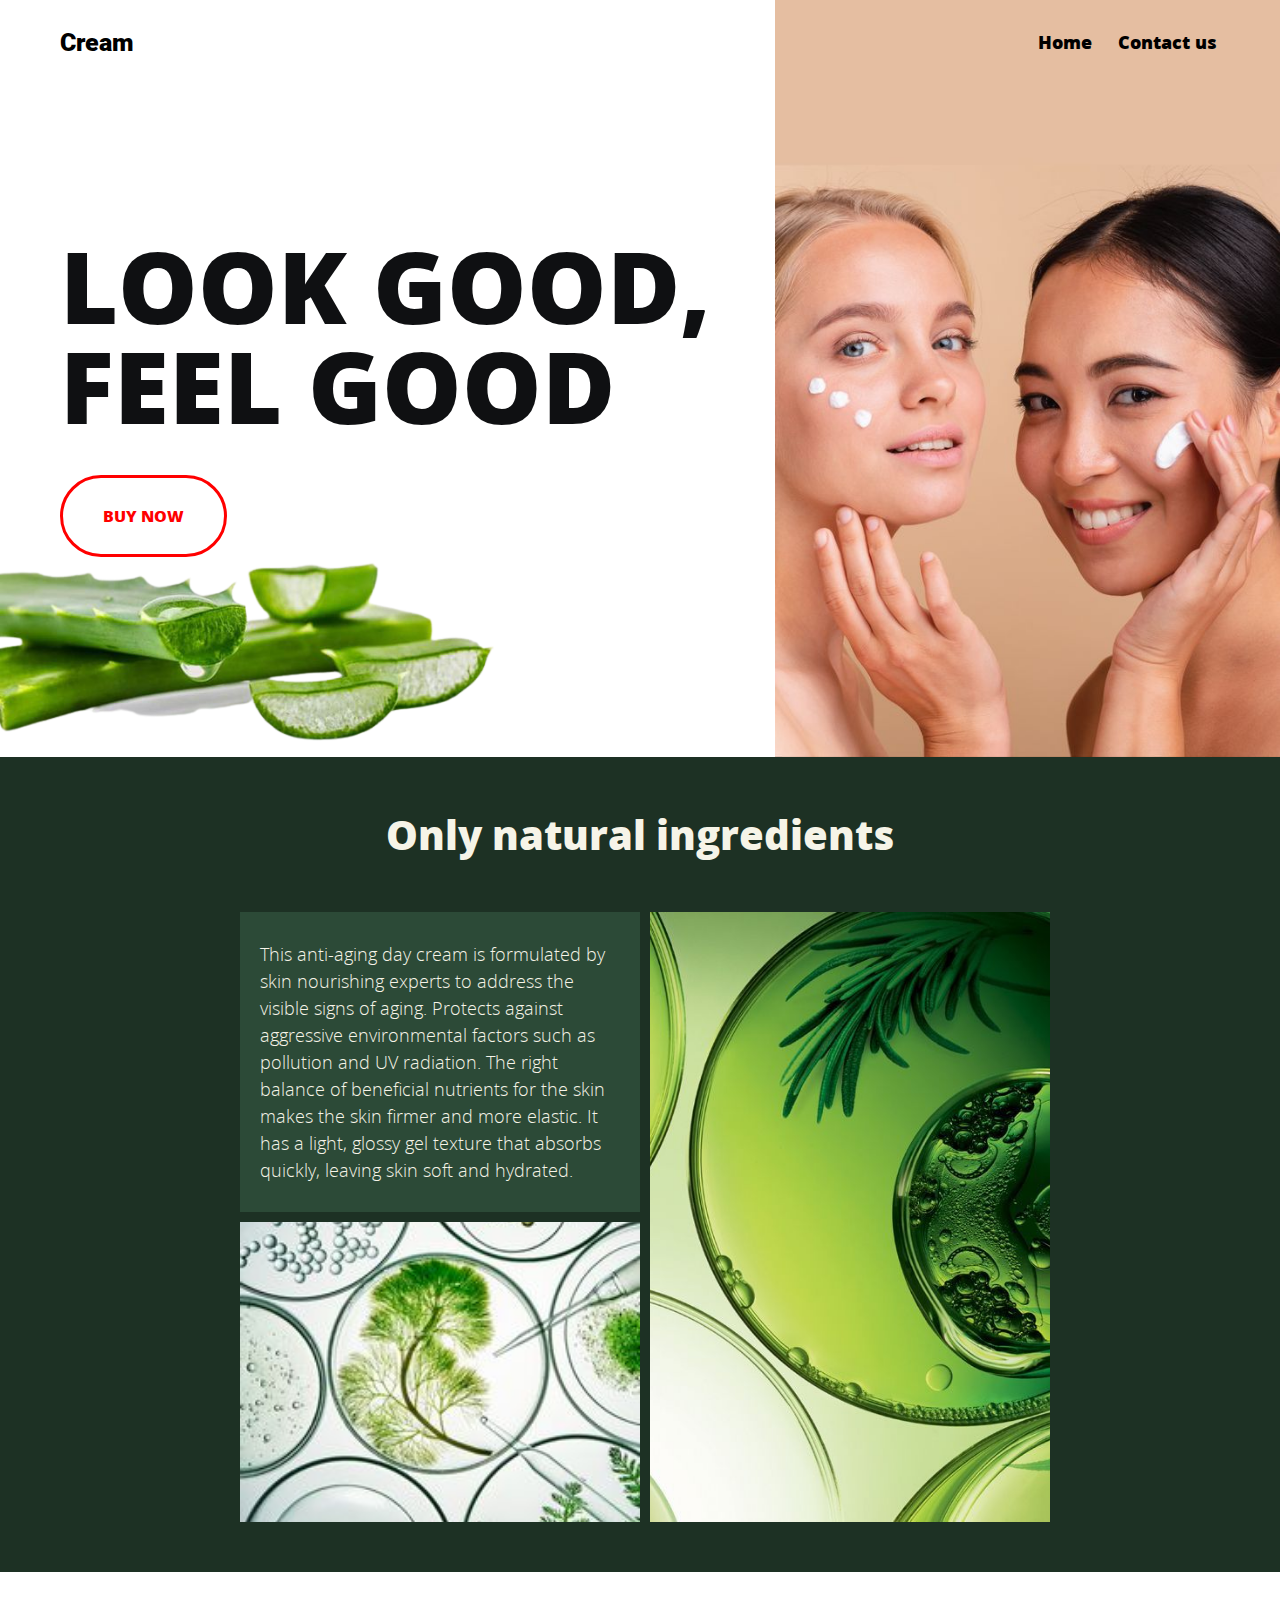
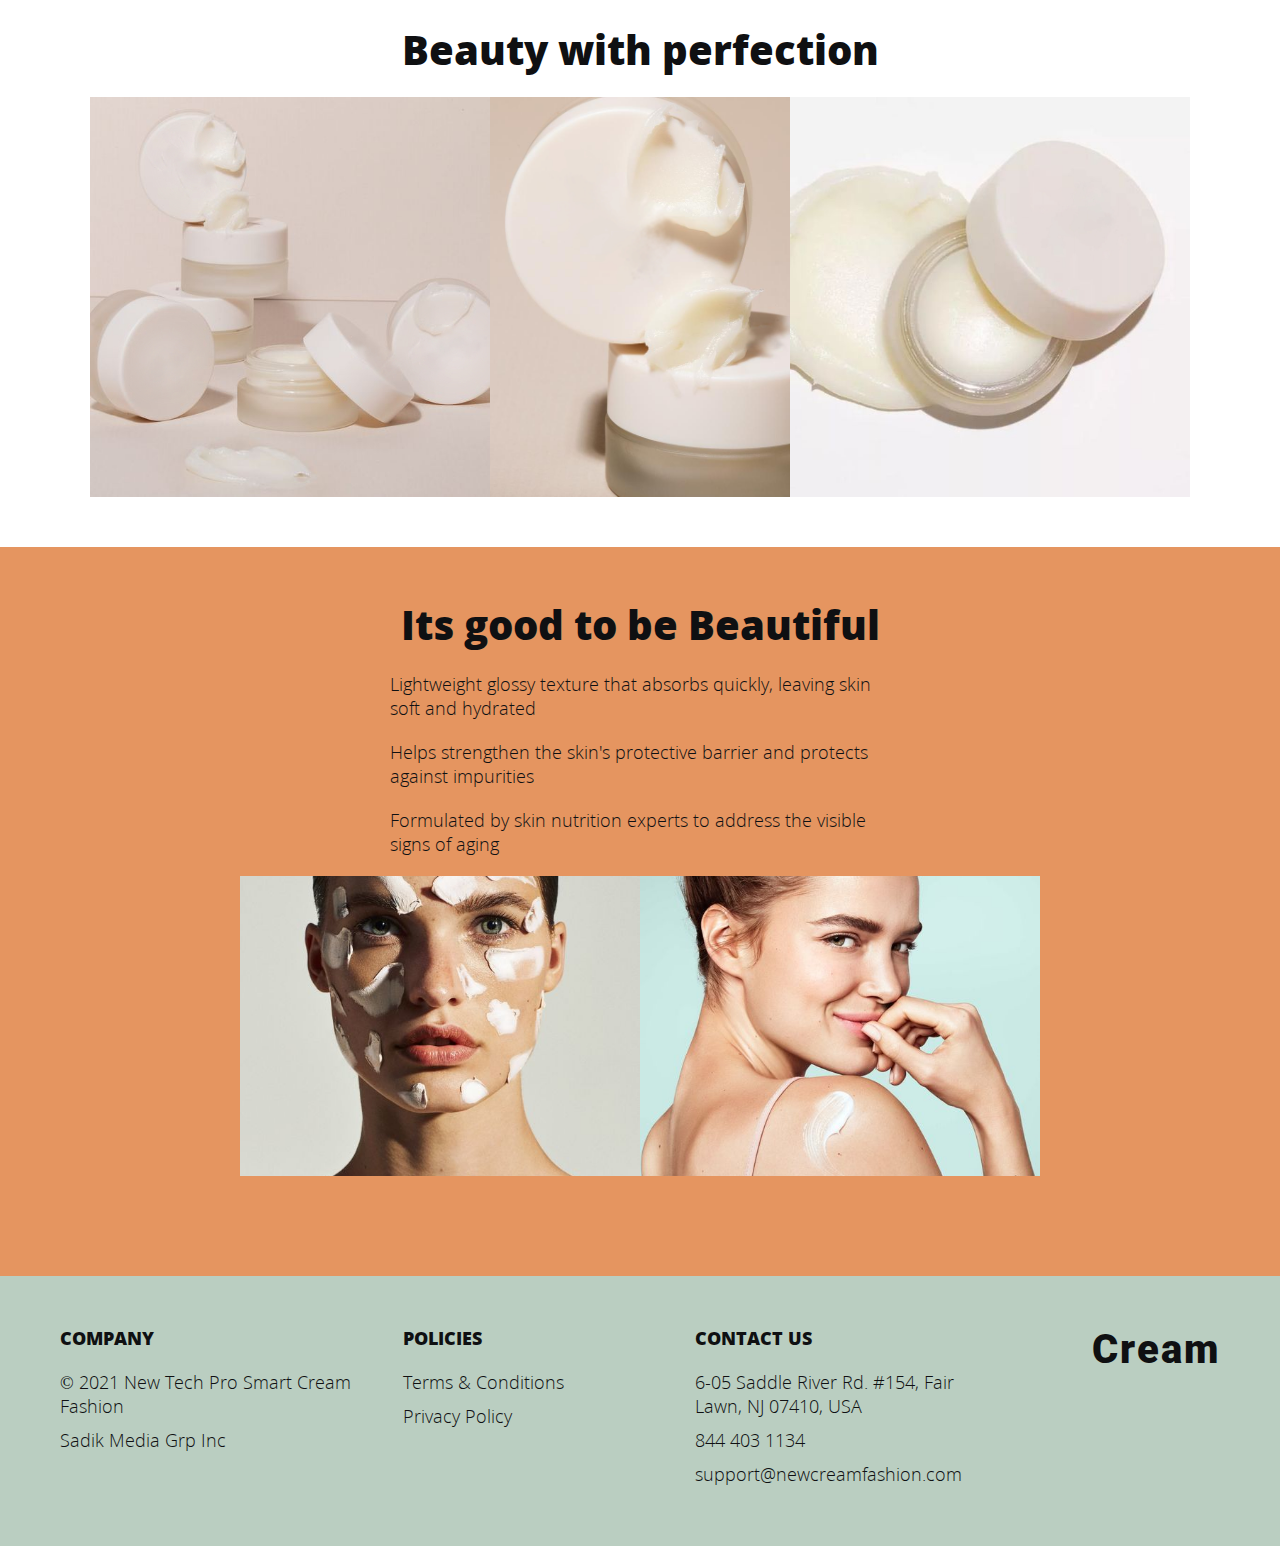
<file: index.html>
<!DOCTYPE html>
<html lang="en">

<head>
    <meta charset="UTF-8">
    <meta http-equiv="X-UA-Compatible" content="IE=edge">
    <meta name="viewport" content="width=device-width, initial-scale=1.0">
    <link rel="stylesheet" href="./css/style.css">
    <title>Cream</title>
</head>

<body>
    <div class="hero__wrapper">
        <img src="./img/img13.png" alt="" class="img hero__pos-img">
        <header class="header">
            <a href="./index.html" class="logo">Cream</a>
            <div class="menu">
                <nav class="nav">
                    <ul class="nav__list">
                        <li class="nav__item">
                            <a href="./index.html" class="nav__link">Home</a>
                        </li>
                        <li class="nav__item">
                            <a href="./contact.html" class="nav__link">Contact us</a>
                        </li>
                    </ul>
                </nav>
            </div>

        </header>
        <div class="container">
            <section class="hero">
                <h1 class="hero__title">Look good, <br>feel good</h1>
                <a href="./buy.html" class="btn">buy now</a>
            </section>
        </div>
    </div> 

    <div class="about__wrapper">
        <div class="container">
            <section class="about">
                <h3 class="title">Only natural ingredients</h3>
                <div class="about__block">
                    <div class="about__text-block">
                        <p class="text">This anti-aging day cream is formulated by skin nourishing experts to address the visible signs of aging. Protects against aggressive environmental factors such as pollution and UV radiation. The right balance of beneficial nutrients for the skin makes the skin firmer and more elastic. It has a light, glossy gel texture that absorbs quickly, leaving skin soft and hydrated.</p>
                    </div>
                    <img src="./img/img3.jpeg" alt="" class="img about__img about__img2">
                    <img src="./img/img2.jpeg" alt="" class="img about__img about__img1">
                </div>
            </section>
        </div>
    </div>

    <div class="container">
        <section class="info">
            <h3 class="title">Beauty with perfection</h3>
             <ul class="info__list">
                 <li class="info__item">
                    <img src="./img/img7.jpg" alt="" class="img info__img">
                 </li>
                 <li class="info__item">
                    <img src="./img/img10.jpg" alt="" class="img info__img">
                 </li>
                 <li class="info__item">
                    <img src="./img/img8.jpg" alt="" class="img info__img">
                 </li>
             </ul>
        </section>
    </div>
<div class="bottom__wrapper">
    <div class="container">
        <section class="bottom">
            <h3 class="title">Its good to be Beautiful</h3>
            <div class="bottom__list-block">
                <ul class="bottom__text-list">
                    <li class="bottom__text-item">
                        <p class="text bottom__text">Lightweight glossy texture that absorbs quickly, leaving skin soft and hydrated</p>
                    </li>
                    <li class="bottom__text-item">
                        <p class="text bottom__text">Helps strengthen the skin's protective barrier and protects against impurities</p>
                    </li>
                    <li class="bottom__text-item">
                        <p class="text bottom__text">Formulated by skin nutrition experts to address the visible signs of aging</p>
                    </li>
                </ul> <ul class="bottom__list">
                    <li class="bottom__item item">
                        <img src="./img/img4.jpeg" alt="" class="img bottom__img">
                    </li>
                    <li class="bottom__item item">
                        <img src="./img/img5.jpeg" alt="" class="img bottom__img">
                    </li>
                </ul>
            </div>
        </section>
    </div>
</div>


    <div class="footer__wrapper ">
        <div class="container">
            <footer class="footer">
                <ul class="footer__list">
                    <li class="footer__item">
                        <ul class="footer__sublist">
                            <li class="footer__subitem">
                                <h4 class="footer__title">Company</h4>
                            </li>
                            <li class="footer__subitem">
                                <p class="text footer__text">© 2021 New Tech Pro Smart Cream Fashion</p>
                            </li>
                            <li class="footer__subitem">
                                <p class="text footer__text">Sadik Media Grp Inc</p>
                            </li>
                        </ul>
                    </li>
                    <li class="footer__item">
                        <ul class="footer__sublist">
                            <li class="footer__subitem">
                                <h4 class="footer__title">Policies</h4>
                            </li>
                            <li class="footer__subitem">
                                <a href="./terms.html" class="text footer__link">Terms & Conditions</a>
                            </li>
                            <li class="footer__subitem">
                                <a href="./policy.html" class="text footer__link">Privacy Policy</a>
                            </li>
                        </ul>
                    </li>
                    <li class="footer__item">
                        <ul class="footer__sublist">
                            <li class="footer__subitem">
                                <h4 class="footer__title">Contact us</h4>
                            </li>
                            <li class="footer__subitem">
                                <span class="text footer__text">6-05 Saddle River Rd. #154, Fair Lawn, NJ 07410,
                                    USA</span>
                            </li>
                            <li class="footer__subitem">
                                <a href="tel:844 403 1134" class="text footer__link">844 403 1134</a>
                            </li>
                            <li class="footer__subitem">
                                <a href="mailto:support@newcreamfashion.com"
                                    class="text footer__link">support@newcreamfashion.com</a>
                            </li>
                        </ul>
                    </li>
                </ul>
                <a href="./index.html" class="footer__logo-link">Cream</a>
            </footer>
        </div>
    </div>

</body>

</html>
</file>
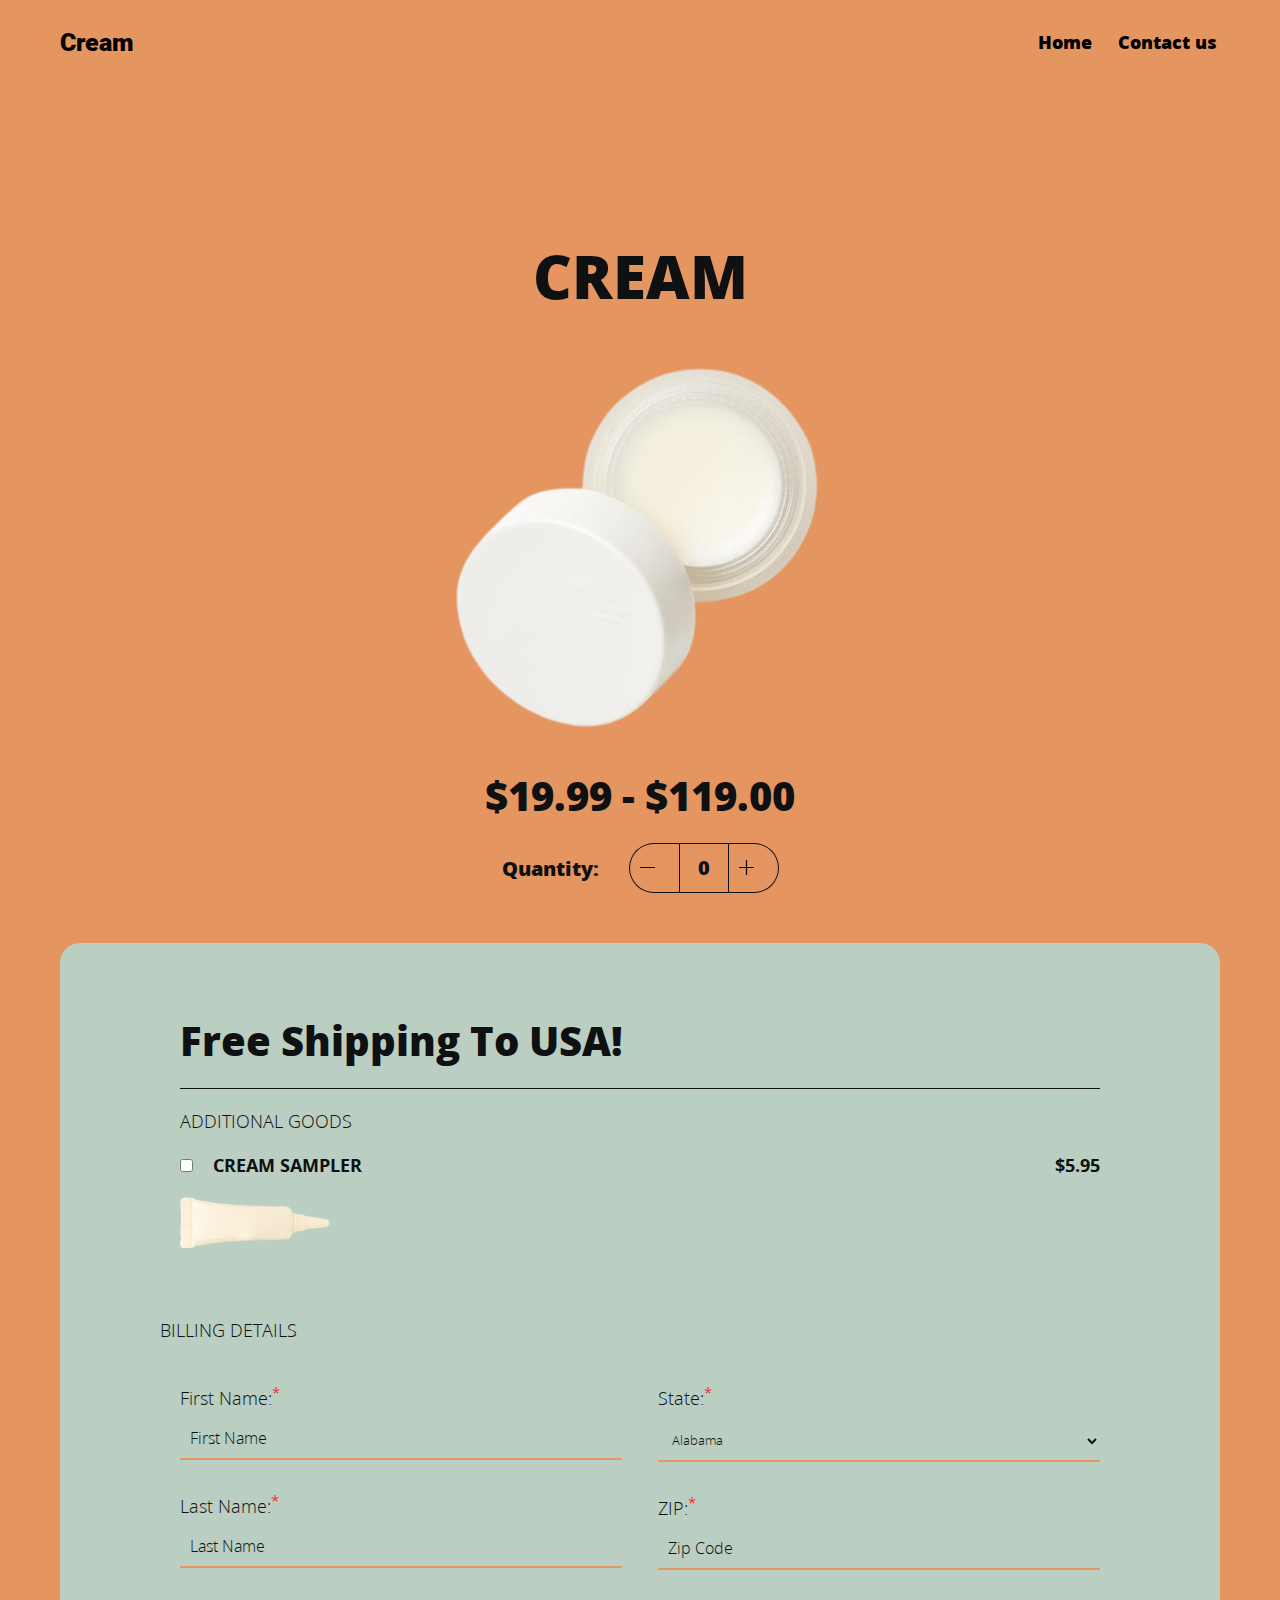
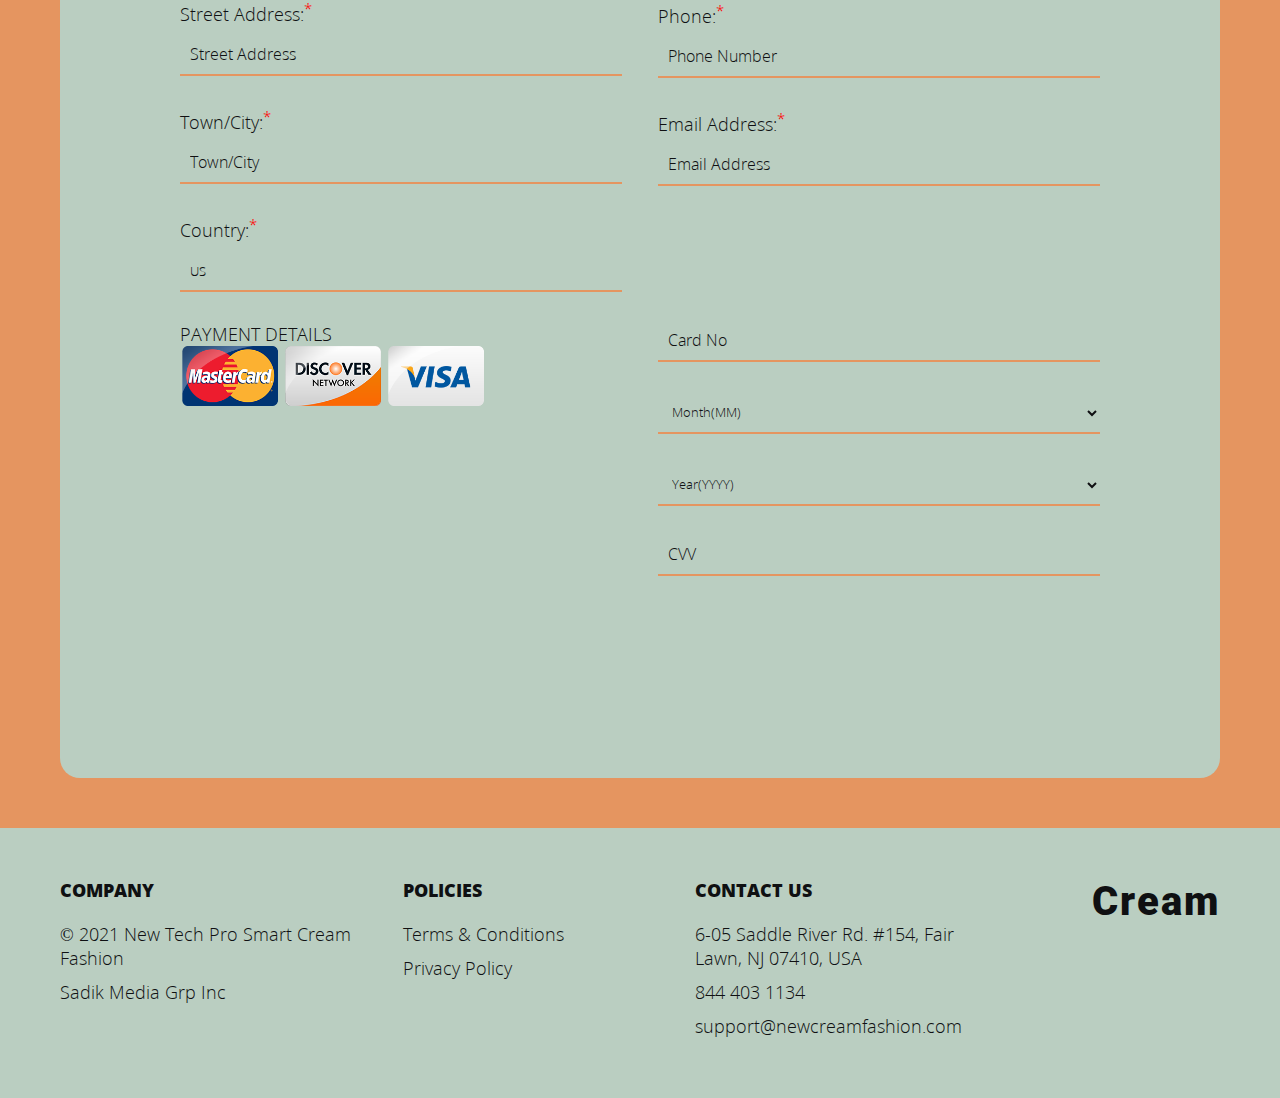
<file: buy.html>
<!DOCTYPE html>
<html lang="en">

<head>
    <meta charset="UTF-8">
    <meta http-equiv="X-UA-Compatible" content="IE=edge">
    <meta name="viewport" content="width=device-width, initial-scale=1.0">
    <link rel="stylesheet" href="./css/style.css">
    <title>Cream</title>
</head>

<body>
    <div class="main__wrapper">
        <div class="header__wrapper buy__header-wrapper">
            <header class="header">
                <a href="./index.html" class="logo">Cream</a>
                <div class="menu">
                    <nav class="nav">
                        <ul class="nav__list">
                            <li class="nav__item">
                                <a href="./index.html" class="nav__link">Home</a>
                            </li>
                            <li class="nav__item">
                                <a href="./contact.html" class="nav__link">Contact us</a>
                            </li>
                        </ul>
                    </nav>
                </div>

            </header>
        </div>
<div class="buy__wrapper">
<div class="container">
        <section class="buy">
            <h1 class="sub-title">Cream</h1>
            <div class="buy__flex">
                <img src="./img/img9.png" class="buy__img" />
                <div class="buy__text-block">
                    <h2 class="buy__title"><span style="display: inline-block" class="js_price">$19.99 - $119.00</span>
                        <span style="margin-bottom: 0;" class="buy__title buy__title--cross js_original"></span>
                    </h2>
                    <h2 class="buy__title buy__title-accent js_save"></h2>
                    <div id="quantity" class="quantity">
                        <label class="quantity_label">Quantity:
                            <div class="quantity_label-box">
                                <div class="quantity_label-btn quantity_label-prev js_quantity_prev">
                                    <svg xmlns="http://www.w3.org/2000/svg" xmlns:xlink="http://www.w3.org/1999/xlink"
                                        x="0px" y="0px" viewBox="0 0 512 512" style="enable-background:new 0 0 512 512;"
                                        xml:space="preserve">
                                        <g>
                                            <g>
                                                <path
                                                    d="M492,236H20c-11.046,0-20,8.954-20,20c0,11.046,8.954,20,20,20h472c11.046,0,20-8.954,20-20S503.046,236,492,236z" />
                                            </g>
                                        </g>
                                    </svg>
                                </div>
                                <input type="number" min="0" size="3" maxlength="3" class="quantity__input js_quantity"
                                    value="0" data-line-id="1" max="10">
                                <div class="quantity_label-btn quantity_label-next js_quantity_next">
                                    <svg xmlns="http://www.w3.org/2000/svg" xmlns:xlink="http://www.w3.org/1999/xlink"
                                        x="0px" y="0px" viewBox="0 0 512 512" style="enable-background:new 0 0 512 512;"
                                        xml:space="preserve">
                                        <g>
                                            <g>
                                                <path
                                                    d="M492,236H276V20c0-11.046-8.954-20-20-20c-11.046,0-20,8.954-20,20v216H20c-11.046,0-20,8.954-20,20s8.954,20,20,20h216
			                                    v216c0,11.046,8.954,20,20,20s20-8.954,20-20V276h216c11.046,0,20-8.954,20-20C512,244.954,503.046,236,492,236z" />
                                            </g>
                                        </g>
                                    </svg>
                                </div>
                            </div>
                        </label>
                    </div>
                    <p class="error-message js_error-message">Buy More and Save! Limited to 12 Only</p>
                </div>
            </div>
                    <div class="main-form__wrapper">
                        <div class="form__wrapper ">
                            <div class="form">
                                <h3 class="form__title">Free Shipping To USA!</h3>

                                <div>
                                    <h3 class="form__subtitle">Additional goods</h3>
                                    <div class="case-block">
                                        <label>
                                            <input class="checkbox js_additional" type="checkbox">
                                            <div class="label-block">
                                                <span class="bold">Cream sampler</span>
                                                <span class="bold">$5.95</span>
                                            </div>
                                        </label>
                                        <img src="./img/cream.png" alt="silicone case" class="silicone_case_img">
                                    </div>
                                </div>
                            </div>
                        </div>


                        <form class="order-form" id="order_form">
                            <h3 class="form__subtitle">Billing Details</h3>
                            <div class="fl-form">
                                <div class="form_group-flex">
                                    <div class="form-group_block">
                                        <div class="form-group">
                                            <label>
                                                <span>First Name:<sup>*</sup></span>
                                                <input type="text" class="form-control" name="firstName"
                                                    placeholder="First Name" value="">
                                            </label>
                                        </div>

                                        <div class="form-group">
                                            <label>
                                                <span>Last Name:<sup>*</sup></span>
                                                <input type="text" class="form-control" name="lastName"
                                                    placeholder="Last Name" value="">
                                            </label>
                                        </div>


                                        <div class="form-group">
                                            <label><span>Street Address:<sup>*</sup></span>
                                                <input type="text" class="form-control" name="shippingAddress1"
                                                    placeholder="Street Address" value="">
                                            </label>
                                        </div>
                                        <div class="form-group">
                                            <label><span>Town/City:<sup>*</sup></span>
                                                <input type="text" class="form-control" name="shippingCity"
                                                    placeholder="Town/City" value="">
                                            </label>
                                        </div>
                                        <div class="form-group">
                                            <label><span>Country:<sup>*</sup></span>
                                                <input type="text" class="form-control" name="shippingCountry"
                                                    placeholder="Country" value="US" readonly>
                                            </label>
                                        </div>
                                    </div>
                                    <div class="form-group_block">
                                        <div class="form-group">
                                            <label><span>State:<sup>*</sup></span></label>

                                            <select name="shippingState" id="shipping_state" class="form-control "
                                                autocomplete="address-level1" data-placeholder="State / Province"
                                                data-input-classes="" placeholder="State / Province" tabindex="-1"
                                                aria-hidden="true">
                                                <option value="AL">Alabama</option>
                                                <option value="AK">Alaska</option>
                                                <option value="AZ">Arizona</option>
                                                <option value="AR">Arkansas</option>
                                                <option value="CA">California</option>
                                                <option value="CO">Colorado</option>
                                                <option value="CT">Connecticut</option>
                                                <option value="DE">Delaware</option>
                                                <option value="DC">District Of Columbia</option>
                                                <option value="FL">Florida</option>
                                                <option value="GA">Georgia</option>
                                                <option value="HI">Hawaii</option>
                                                <option value="ID">Idaho</option>
                                                <option value="IL">Illinois</option>
                                                <option value="IN">Indiana</option>
                                                <option value="IA">Iowa</option>
                                                <option value="KS">Kansas</option>
                                                <option value="KY">Kentucky</option>
                                                <option value="LA">Louisiana</option>
                                                <option value="ME">Maine</option>
                                                <option value="MD">Maryland</option>
                                                <option value="MA">Massachusetts</option>
                                                <option value="MI">Michigan</option>
                                                <option value="MN">Minnesota</option>
                                                <option value="MS">Mississippi</option>
                                                <option value="MO">Missouri</option>
                                                <option value="MT">Montana</option>
                                                <option value="NE">Nebraska</option>
                                                <option value="NV">Nevada</option>
                                                <option value="NH">New Hampshire</option>
                                                <option value="NJ">New Jersey</option>
                                                <option value="NM">New Mexico</option>
                                                <option value="NY">New York</option>
                                                <option value="NC">North Carolina</option>
                                                <option value="ND">North Dakota</option>
                                                <option value="OH">Ohio</option>
                                                <option value="OK">Oklahoma</option>
                                                <option value="OR">Oregon</option>
                                                <option value="PA">Pennsylvania</option>
                                                <option value="RI">Rhode Island</option>
                                                <option value="SC">South Carolina</option>
                                                <option value="SD">South Dakota</option>
                                                <option value="TN">Tennessee</option>
                                                <option value="TX">Texas</option>
                                                <option value="UT">Utah</option>
                                                <option value="VT">Vermont</option>
                                                <option value="VA">Virginia</option>
                                                <option value="WA">Washington</option>
                                                <option value="WV">West Virginia</option>
                                                <option value="WI">Wisconsin</option>
                                                <option value="WY">Wyoming</option>
                                            </select>
                                        </div>
                                        <div class="form-group">
                                            <label><span>ZIP:<sup>*</sup></span>
                                                <input type="text" class="form-control" name="shippingZip"
                                                    placeholder="Zip Code" maxlength="5"
                                                    onkeyup="javascript:this.value=this.value.replace(/[^0-9]/g,'');"
                                                    value="">
                                            </label>
                                        </div>
                                        <div class="form-group">
                                            <label><span>Phone:<sup>*</sup></span>
                                                <input type="tel" class="form-control" name="phone"
                                                    placeholder="Phone Number" data-min-length="10" data-max-length="15"
                                                    onkeyup="javascript:this.value=this.value.replace(/[^0-9]/g,'');"
                                                    maxlength="10" value="">
                                            </label>
                                        </div>
                                        <div class="form-group">
                                            <label><span>Email Address:<sup>*</sup></span>
                                                <input type="email" class="form-control" name="email"
                                                    placeholder="Email Address" value="">
                                            </label>
                                        </div>
                                    </div>
                                </div>
                                <div class="payment">
                                    <div class="payment-header">
                                        <label>

                                            <span for="radio1"></span>
                                            <span class="form__subtitle">Payment Details</span>
                                        </label>
                                        <div class="img">
                                            <img src="./img/mastercard.png"> <img src="./img/discover.png"> <img
                                                src="./img/visa.png">
                                        </div>
                                    </div>
                                    <div class="payment-form">
                                        <div class="form-group_block">
                                            <div class="form-group">
                                                <input type="tel" class="form-control" name="cc_no" maxlength="16"
                                                    onkeyup="javascript:this.value=this.value.replace(/[^0-9]/g,'');"
                                                    value="" placeholder="Card No">
                                            </div>

                                            <div class="form-group">
                                                <select class="form-control" name="cc_month" maxlength="2"
                                                    placeholder="Month(MM)">
                                                    <option value="" selected="selected">Month(MM)</option>
                                                    <option value=1>01</option>
                                                    <option value=2>02</option>
                                                    <option value=3>03</option>
                                                    <option value=4>04</option>
                                                    <option value=5>05</option>
                                                    <option value=6>06</option>
                                                    <option value=7>07</option>
                                                    <option value=8>08</option>
                                                    <option value=9>09</option>
                                                    <option value=10>10</option>
                                                    <option value=11>11</option>
                                                    <option value=12>12</option>
                                                </select>
                                            </div>
                                        </div>
                                        <div class="form-group_block">
                                            <div class="form-group">
                                                <select class="form-control" name="cc_year" maxlength="4"
                                                    placeholder="Year(YYYY)">
                                                    <option value="" selected="selected">Year(YYYY)</option>
                                                    <option value=2021> 2021 </option>
                                                    <option value=2022> 2022 </option>
                                                    <option value=2023> 2023 </option>
                                                    <option value=2024> 2024 </option>
                                                    <option value=2025> 2025 </option>
                                                    <option value=2026> 2026 </option>
                                                    <option value=2027> 2027 </option>
                                                    <option value=2028> 2028 </option>
                                                    <option value=2029> 2029 </option>
                                                    <option value=2030> 2030 </option>
                                                    <option value=2031> 2031 </option>
                                                </select>
                                            </div>

                                            <div class="form-group">
                                                <input type="tel" class="form-control" name="CVV" maxlength="3"
                                                    onkeyup="javascript:this.value=this.value.replace(/[^0-9]/g,'');"
                                                    placeholder="CVV" value="">
                                            </div>
                                        </div>

                                    </div>
                                </div>
                            </div>
                            <div class="form-btn js_form-btn">
                                <div class="form__title-box js_form__title-box">
                                    <p class="bold">Item</p>
                                    <p class="bold">Amount</p>
                                </div>
                                <div class="label-block total js_total">
                                    <span id="chosen" class="bold"> Please Select a Product</span>
                                    <span id="chosen_price" class="bold">$0.00</span>

                                </div>
                                <div id="silicone_case" class="form-pd">
                                    <div class="label-block">
                                        <span class="bold">Cream sampler</span>
                                        <span class="bold">$5.95</span>
                                    </div>
                                </div>
                                <div id="total_block" class="form-pd js_total_1">
                                    <div class="label-block">
                                        <span class="bold"> Total</span>
                                        <span id="total_1" class="bold">$0.00</span>
                                    </div>
                                </div>
                                <br>
                                <br>
                                <div class="bottom-bottom-block js_bottom-bottom-block">
                                    <div id="terms">
                                        <input type="checkbox" name="terms_text" id="terms_text">
                                        <label for="terms_text" style="display: inline;">
                                            <div class="rules">
                                                By placing an order with us, you agree to our full <a
                                                    class="policy__link" href="./terms.html">Terms And Conditions</a> &
                                                <a class="policy__link" href="./policy.html">Privacy Policy</a>, which
                                                explain that you will be
                                                charged <span id="terms_price">$0.00</span><span id="express_terms"> +
                                                    $5.95 Cream sampler </span> = <span id="total_2"> $0.00 </span><span id="handling">
                                                    (No
                                                    Shipping and
                                                    handling costs)</span>. To cancel your order, please call our
                                                Customer
                                                Service toll free number at 844 403 1134 or email us at
                                                <a href="/cdn-cgi/l/email-protection" class="__cf_email__"
                                                    data-cfemail="abd8dedbdbc4d9dfebc5cedcdfcec8c3dbd9c4d8c6cad9dfdccadfc8c3cdcad8c3c2c4c585c8c4c685">[email&#160;protected]</a>
                                                You will see a charge from
                                                newtechprosmartwatchfa
                                                on your bank statement. Our Customer Service department reserves the
                                                right
                                                to offer promo codes for varied price points.
                                            </div>
                                        </label>
                                    </div>
                                    <br />
                                    <input type="submit" id="place_order" name="" value="Place order"
                                        class="btn hero__link form__btn">
                                </div>
                            </div>


                        </form>
                    </div>
        </section>
</div>
</div>
        <div class="footer__wrapper ">
            <div class="container">
                <footer class="footer">
                    <ul class="footer__list">
                        <li class="footer__item">
                            <ul class="footer__sublist">
                                <li class="footer__subitem">
                                    <h4 class="footer__title">Company</h4>
                                </li>
                                <li class="footer__subitem">
                                    <p class="text footer__text">© 2021 New Tech Pro Smart Cream Fashion</p>
                                </li>
                                <li class="footer__subitem">
                                    <p class="text footer__text">Sadik Media Grp Inc</p>
                                </li>
                            </ul>
                        </li>
                        <li class="footer__item">
                            <ul class="footer__sublist">
                                <li class="footer__subitem">
                                    <h4 class="footer__title">Policies</h4>
                                </li>
                                <li class="footer__subitem">
                                    <a href="./terms.html" class="text footer__link">Terms & Conditions</a>
                                </li>
                                <li class="footer__subitem">
                                    <a href="./policy.html" class="text footer__link">Privacy Policy</a>
                                </li>
                            </ul>
                        </li>
                        <li class="footer__item">
                            <ul class="footer__sublist">
                                <li class="footer__subitem">
                                    <h4 class="footer__title">Contact us</h4>
                                </li>
                                <li class="footer__subitem">
                                    <span class="text footer__text">6-05 Saddle River Rd. #154, Fair Lawn, NJ 07410,
                                        USA</span>
                                </li>
                                <li class="footer__subitem">
                                    <a href="tel:844 403 1134" class="text footer__link">844 403 1134</a>
                                </li>
                                <li class="footer__subitem">
                                    <a href="mailto:support@newcreamfashion.com"
                                        class="text footer__link">support@newcreamfashion.com</a>
                                </li>
                            </ul>
                        </li>
                    </ul>
                    <a href="./index.html" class="footer__logo-link">Cream</a>
                </footer>
            </div>
        </div>
    </div>
    <script src="./js/form/quantity.js"></script>
</body>

</html>
</file>
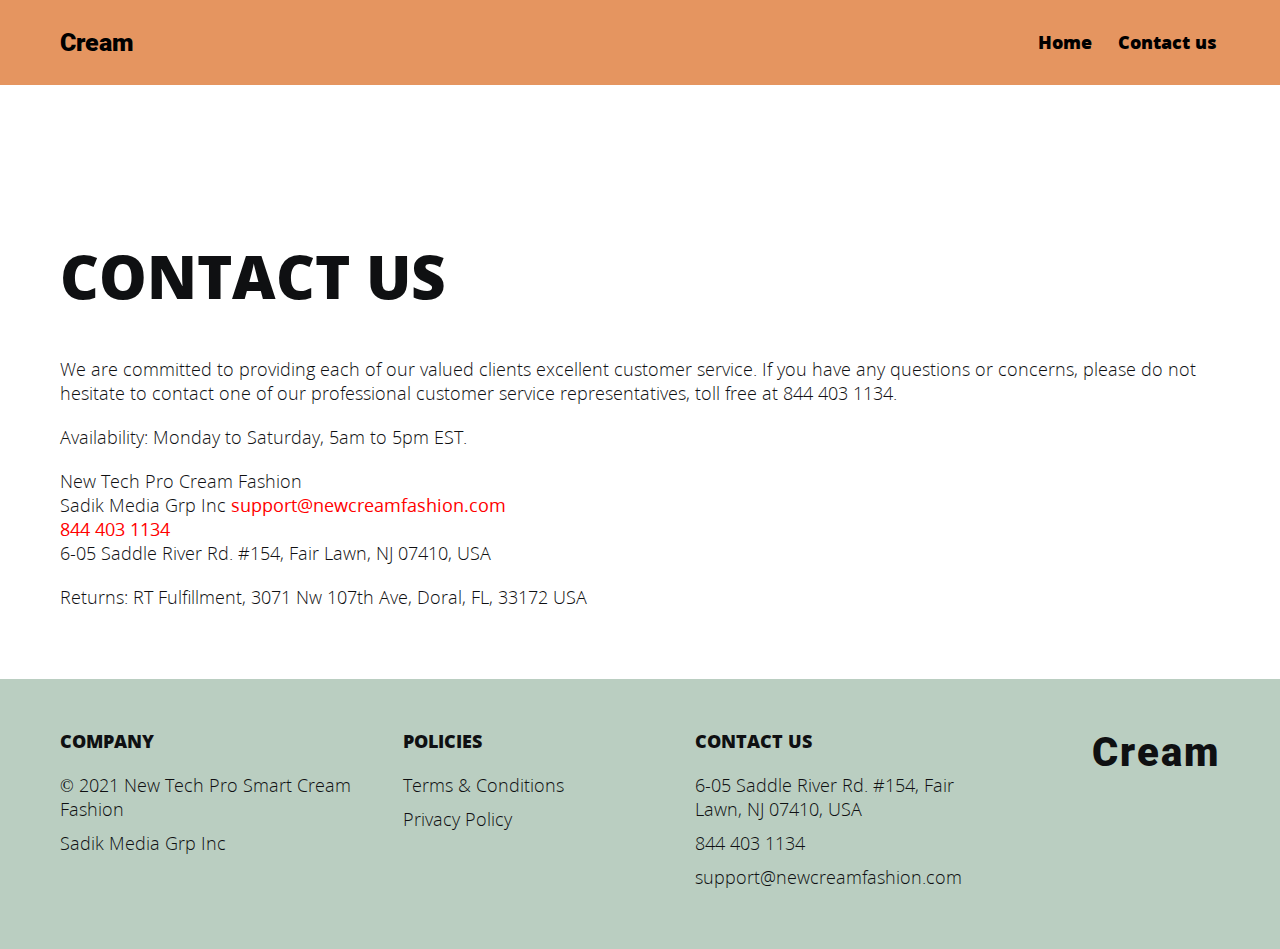
<file: contact.html>
<!DOCTYPE html>
<html lang="en">

<head>
    <meta charset="UTF-8">
    <meta http-equiv="X-UA-Compatible" content="IE=edge">
    <meta name="viewport" content="width=device-width, initial-scale=1.0">
    <link rel="stylesheet" href="./css/style.css">
    <title>Cream</title>
</head>

<body class="contact-body">
    <div class="contact__wrapper">
        <div class="header__wrapper terms__wrapper">
            <header class="header">
                <a href="./index.html" class="logo">Cream</a>
                <div class="menu">
                    <nav class="nav">
                        <ul class="nav__list">
                            <li class="nav__item">
                                <a href="./index.html" class="nav__link">Home</a>
                            </li>
                            <li class="nav__item">
                                <a href="./contact.html" class="nav__link">Contact us</a>
                            </li>
                        </ul>
                    </nav>
                </div>

            </header>
        </div>
        <div class="container">
            <section class="policy">
                <h1 class="sub-title">Contact us</h1>
                <p class="text">We are committed to providing each of our valued clients excellent customer
                    service. If you have any questions or concerns, please do not hesitate to contact one of our
                    professional customer service representatives, toll free at 844 403 1134.</p>
                <p class="text">Availability: Monday to Saturday, 5am to 5pm EST.</p>
                <p class="text">New Tech Pro Cream Fashion<br>
                    Sadik Media Grp Inc
                    <a class="policy__link" target="_blank"
                        href="mailto:support@newcreamfashion.com">support@newcreamfashion.com</a><br>
                    <a class="policy__link" target="_blank" href="tel:844 403 1134">844 403 1134</a><br>
                    6-05 Saddle River Rd. #154, Fair Lawn, NJ 07410, USA
                </p>
                <p class="text">Returns: RT Fulfillment, 3071 Nw 107th Ave, Doral, FL, 33172 USA</p>
            </section>
        </div>
    </div>
    <div class="footer__wrapper ">
        <div class="container">
            <footer class="footer">
                <ul class="footer__list">
                    <li class="footer__item">
                        <ul class="footer__sublist">
                            <li class="footer__subitem">
                                <h4 class="footer__title">Company</h4>
                            </li>
                            <li class="footer__subitem">
                                <p class="text footer__text">© 2021 New Tech Pro Smart Cream Fashion</p>
                            </li>
                            <li class="footer__subitem">
                                <p class="text footer__text">Sadik Media Grp Inc</p>
                            </li>
                        </ul>
                    </li>
                    <li class="footer__item">
                        <ul class="footer__sublist">
                            <li class="footer__subitem">
                                <h4 class="footer__title">Policies</h4>
                            </li>
                            <li class="footer__subitem">
                                <a href="./terms.html" class="text footer__link">Terms & Conditions</a>
                            </li>
                            <li class="footer__subitem">
                                <a href="./policy.html" class="text footer__link">Privacy Policy</a>
                            </li>
                        </ul>
                    </li>
                    <li class="footer__item">
                        <ul class="footer__sublist">
                            <li class="footer__subitem">
                                <h4 class="footer__title">Contact us</h4>
                            </li>
                            <li class="footer__subitem">
                                <span class="text footer__text">6-05 Saddle River Rd. #154, Fair Lawn, NJ 07410,
                                    USA</span>
                            </li>
                            <li class="footer__subitem">
                                <a href="tel:844 403 1134" class="text footer__link">844 403 1134</a>
                            </li>
                            <li class="footer__subitem">
                                <a href="mailto:support@newcreamfashion.com"
                                    class="text footer__link">support@newcreamfashion.com</a>
                            </li>
                        </ul>
                    </li>
                </ul>
                <a href="./index.html" class="footer__logo-link">Cream</a>
            </footer>
        </div>
    </div>

</body>

</html>
</file>
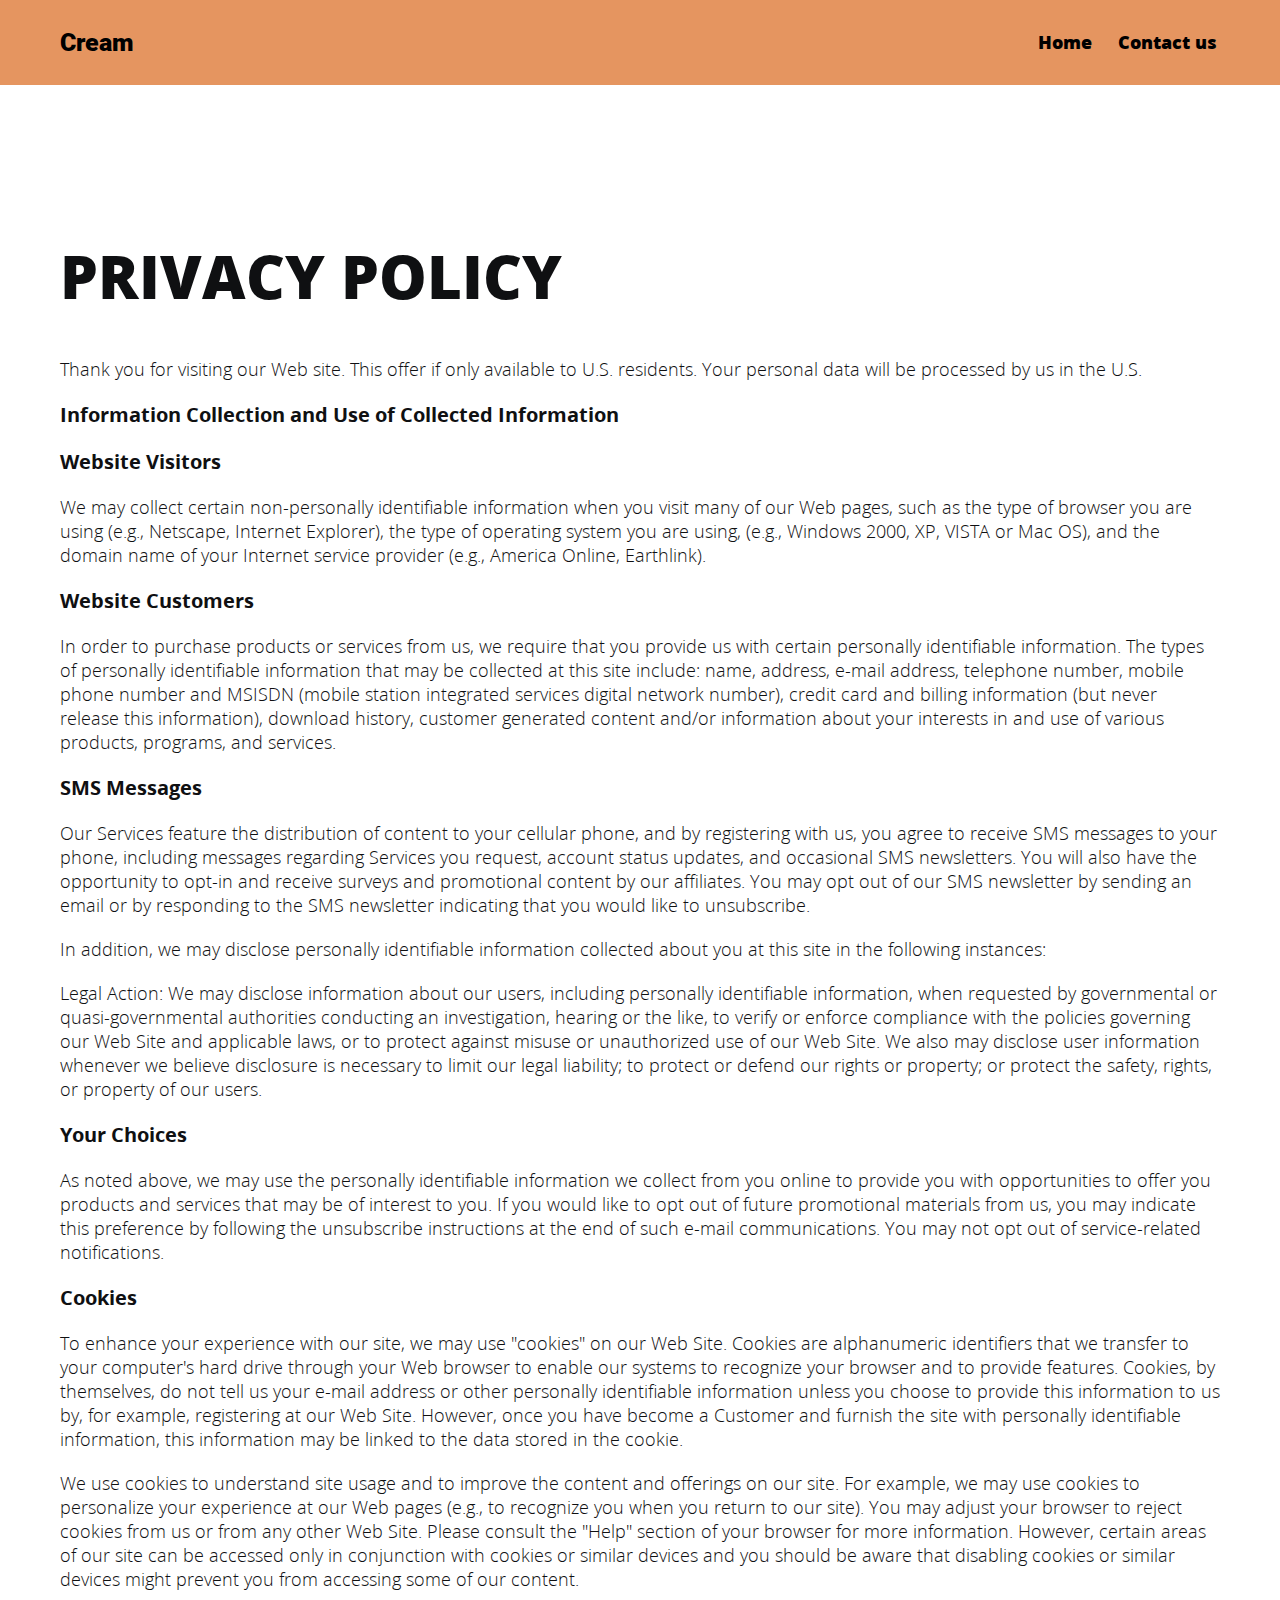
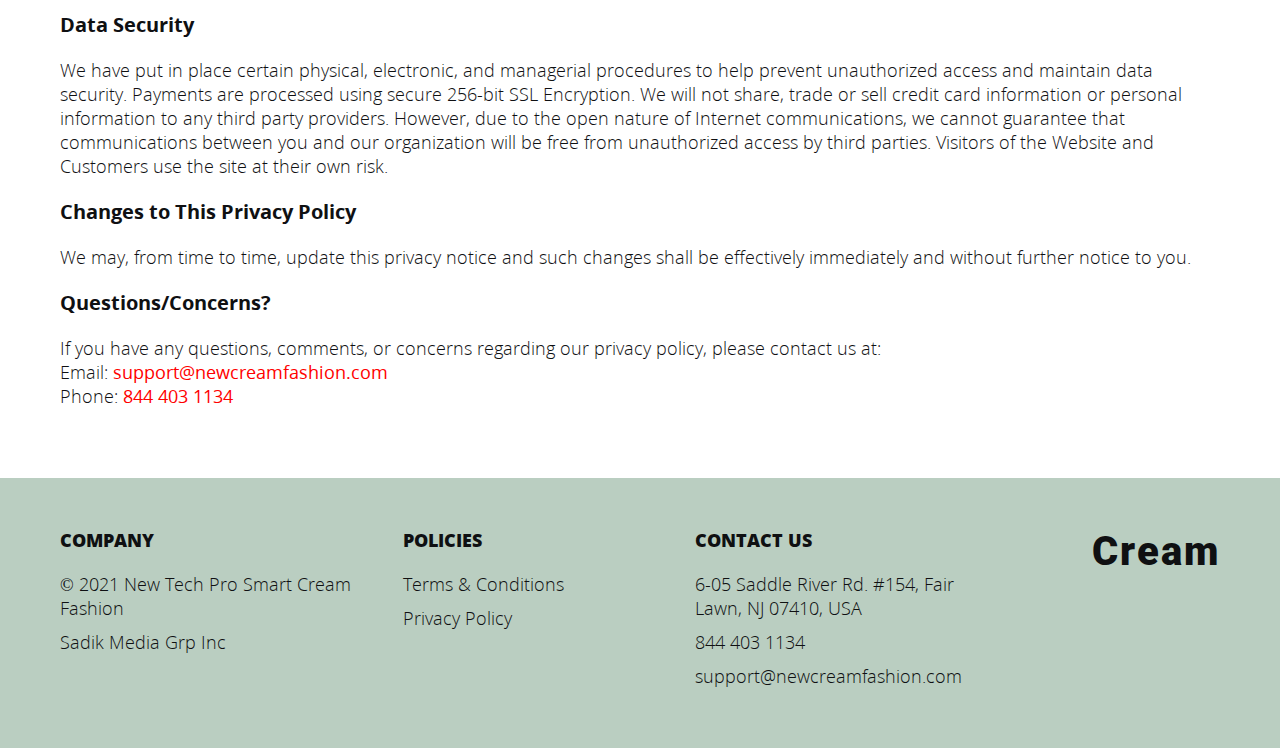
<file: policy.html>
<!DOCTYPE html>
<html lang="en">

<head>
    <meta charset="UTF-8">
    <meta http-equiv="X-UA-Compatible" content="IE=edge">
    <meta name="viewport" content="width=device-width, initial-scale=1.0">
    <link rel="stylesheet" href="./css/style.css">
    <title>Cream</title>
</head>

<body>

    <div class="header__wrapper terms__wrapper">
        <header class="header">
            <a href="./index.html" class="logo">Cream</a>
            <div class="menu">
                <nav class="nav">
                    <ul class="nav__list">
                        <li class="nav__item">
                            <a href="./index.html" class="nav__link">Home</a>
                        </li>
                        <li class="nav__item">
                            <a href="./contact.html" class="nav__link">Contact us</a>
                        </li>
                    </ul>
                </nav>
            </div>

        </header>
    </div>

    <div class="container">
        <section class="policy">
            <h1 class="sub-title">Privacy policy</h1>
            <p class="text">Thank you for visiting our Web site. This offer if only available to U.S. residents. Your
                personal data will
                be processed by us in the U.S.</p>
            <h2 class="policy__subtitle">Information Collection and Use of Collected Information</h2>
            <p class="policy__subtitle">Website Visitors</p>
            <p class="text">We may collect certain non-personally identifiable information when you visit many of our
                Web pages, such as
                the type of browser you are using (e.g., Netscape, Internet Explorer), the type of operating system you
                are
                using, (e.g., Windows 2000, XP, VISTA or Mac OS), and the domain name of your Internet service provider
                (e.g., America Online, Earthlink).</p>
            <p class="policy__subtitle">Website Customers</p>
            <p class="text">In order to purchase products or services from us, we require that you provide us with
                certain personally
                identifiable information. The types of personally identifiable information that may be collected at this
                site include: name, address, e-mail address, telephone number, mobile phone number and MSISDN (mobile
                station integrated services digital network number), credit card and billing information (but never
                release
                this information), download history, customer generated content and/or information about your interests
                in
                and use of various products, programs, and services.
            </p>
            <p class="policy__subtitle">SMS Messages</p>
            <p class="text">Our Services feature the distribution of content to your cellular phone, and by registering
                with us, you
                agree to receive SMS messages to your phone, including messages regarding Services you request, account
                status updates, and occasional SMS newsletters. You will also have the opportunity to opt-in and receive
                surveys and promotional content by our affiliates. You may opt out of our SMS newsletter by sending an
                email
                or by responding to the SMS newsletter indicating that you would like to unsubscribe.</p>
            <p class="text">In addition, we may disclose personally identifiable information collected about you at this
                site in the
                following instances:</p>
            <p class="text">
                Legal Action: We may disclose information about our users, including personally identifiable
                information,
                when requested by governmental or quasi-governmental authorities conducting an investigation, hearing or
                the
                like, to verify or enforce compliance with the policies governing our Web Site and applicable laws, or
                to
                protect against misuse or unauthorized use of our Web Site. We also may disclose user information
                whenever
                we believe disclosure is necessary to limit our legal liability; to protect or defend our rights or
                property; or protect the safety, rights, or property of our users.
            </p>
            <p class="policy__subtitle">Your Choices</p>
            <p class="text">As noted above, we may use the personally identifiable information we collect from you
                online to provide you
                with opportunities to offer you products and services that may be of interest to you. If you would like
                to
                opt out of future promotional materials from us, you may indicate this preference by following the
                unsubscribe instructions at the end of such e-mail communications. You may not opt out of
                service-related
                notifications.
            </p>
            <p class="policy__subtitle">Cookies</p>
            <p class="text">
                To enhance your experience with our site, we may use "cookies" on our Web Site. Cookies are alphanumeric
                identifiers that we transfer to your computer's hard drive through your Web browser to enable our
                systems to
                recognize your browser and to provide features. Cookies, by themselves, do not tell us your e-mail
                address
                or other personally identifiable information unless you choose to provide this information to us by, for
                example, registering at our Web Site. However, once you have become a Customer and furnish the site with
                personally identifiable information, this information may be linked to the data stored in the cookie.
            </p>
            <p class="text">We use cookies to understand site usage and to improve the content and offerings on our
                site. For example, we
                may use cookies to personalize your experience at our Web pages (e.g., to recognize you when you return
                to
                our site). You may adjust your browser to reject cookies from us or from any other Web Site. Please
                consult
                the "Help" section of your browser for more information. However, certain areas of our site can be
                accessed
                only in conjunction with cookies or similar devices and you should be aware that disabling cookies or
                similar devices might prevent you from accessing some of our content.</p>
            <p class="policy__subtitle">Data Security</p>
            <p class="text">We have put in place certain physical, electronic, and managerial procedures to help prevent
                unauthorized
                access and maintain data security. Payments are processed using secure 256-bit SSL Encryption. We will
                not
                share, trade or sell credit card information or personal information to any third party providers.
                However,
                due to the open nature of Internet communications, we cannot guarantee that communications between you
                and
                our organization will be free from unauthorized access by third parties. Visitors of the Website and
                Customers use the site at their own risk.</p>
            <p class="policy__subtitle">Changes to This Privacy Policy</p>
            <p class="text">We may, from time to time, update this privacy notice and such changes shall be effectively
                immediately and
                without further notice to you.</p>
            <p class="policy__subtitle">Questions/Concerns?</p>
            <p class="text">
                If you have any questions, comments, or concerns regarding our privacy policy, please contact us at:<br>
                Email:
                <a target="_blank" class="policy__link"
                    href="mailto:support@newcreamfashion.com">support@newcreamfashion.com
                </a>
                <br>
                Phone: <a class="policy__link" href="tel:844 403 1134">844 403 1134</a>
            </p>
        </section>
    </div>

    <div class="footer__wrapper ">
        <div class="container">
            <footer class="footer">
                <ul class="footer__list">
                    <li class="footer__item">
                        <ul class="footer__sublist">
                            <li class="footer__subitem">
                                <h4 class="footer__title">Company</h4>
                            </li>
                            <li class="footer__subitem">
                                <p class="text footer__text">© 2021 New Tech Pro Smart Cream Fashion</p>
                            </li>
                            <li class="footer__subitem">
                                <p class="text footer__text">Sadik Media Grp Inc</p>
                            </li>
                        </ul>
                    </li>
                    <li class="footer__item">
                        <ul class="footer__sublist">
                            <li class="footer__subitem">
                                <h4 class="footer__title">Policies</h4>
                            </li>
                            <li class="footer__subitem">
                                <a href="./terms.html" class="text footer__link">Terms & Conditions</a>
                            </li>
                            <li class="footer__subitem">
                                <a href="./policy.html" class="text footer__link">Privacy Policy</a>
                            </li>
                        </ul>
                    </li>
                    <li class="footer__item">
                        <ul class="footer__sublist">
                            <li class="footer__subitem">
                                <h4 class="footer__title">Contact us</h4>
                            </li>
                            <li class="footer__subitem">
                                <span class="text footer__text">6-05 Saddle River Rd. #154, Fair Lawn, NJ 07410,
                                    USA</span>
                            </li>
                            <li class="footer__subitem">
                                <a href="tel:844 403 1134" class="text footer__link">844 403 1134</a>
                            </li>
                            <li class="footer__subitem">
                                <a href="mailto:support@newcreamfashion.com"
                                    class="text footer__link">support@newcreamfashion.com</a>
                            </li>
                        </ul>
                    </li>
                </ul>
                <a href="./index.html" class="footer__logo-link">Cream</a>
            </footer>
        </div>
    </div>

</body>

</html>
</file>
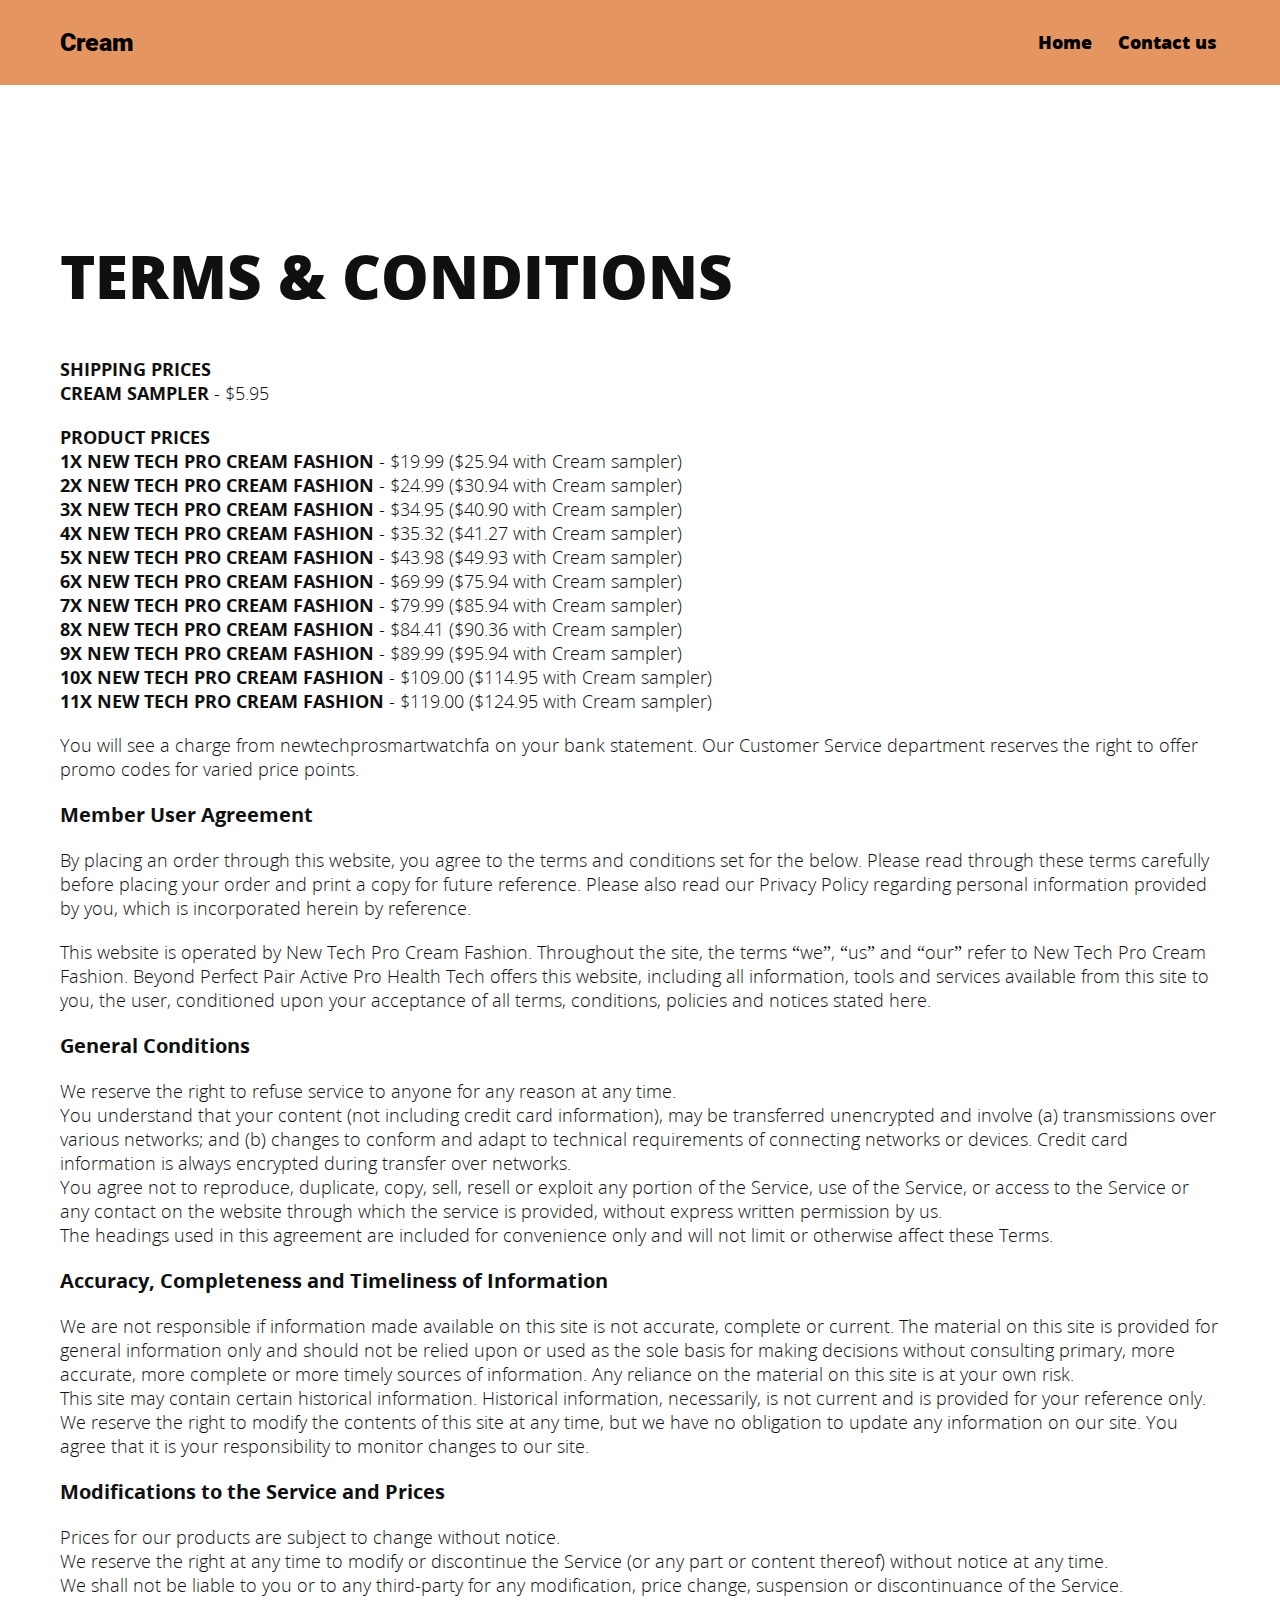
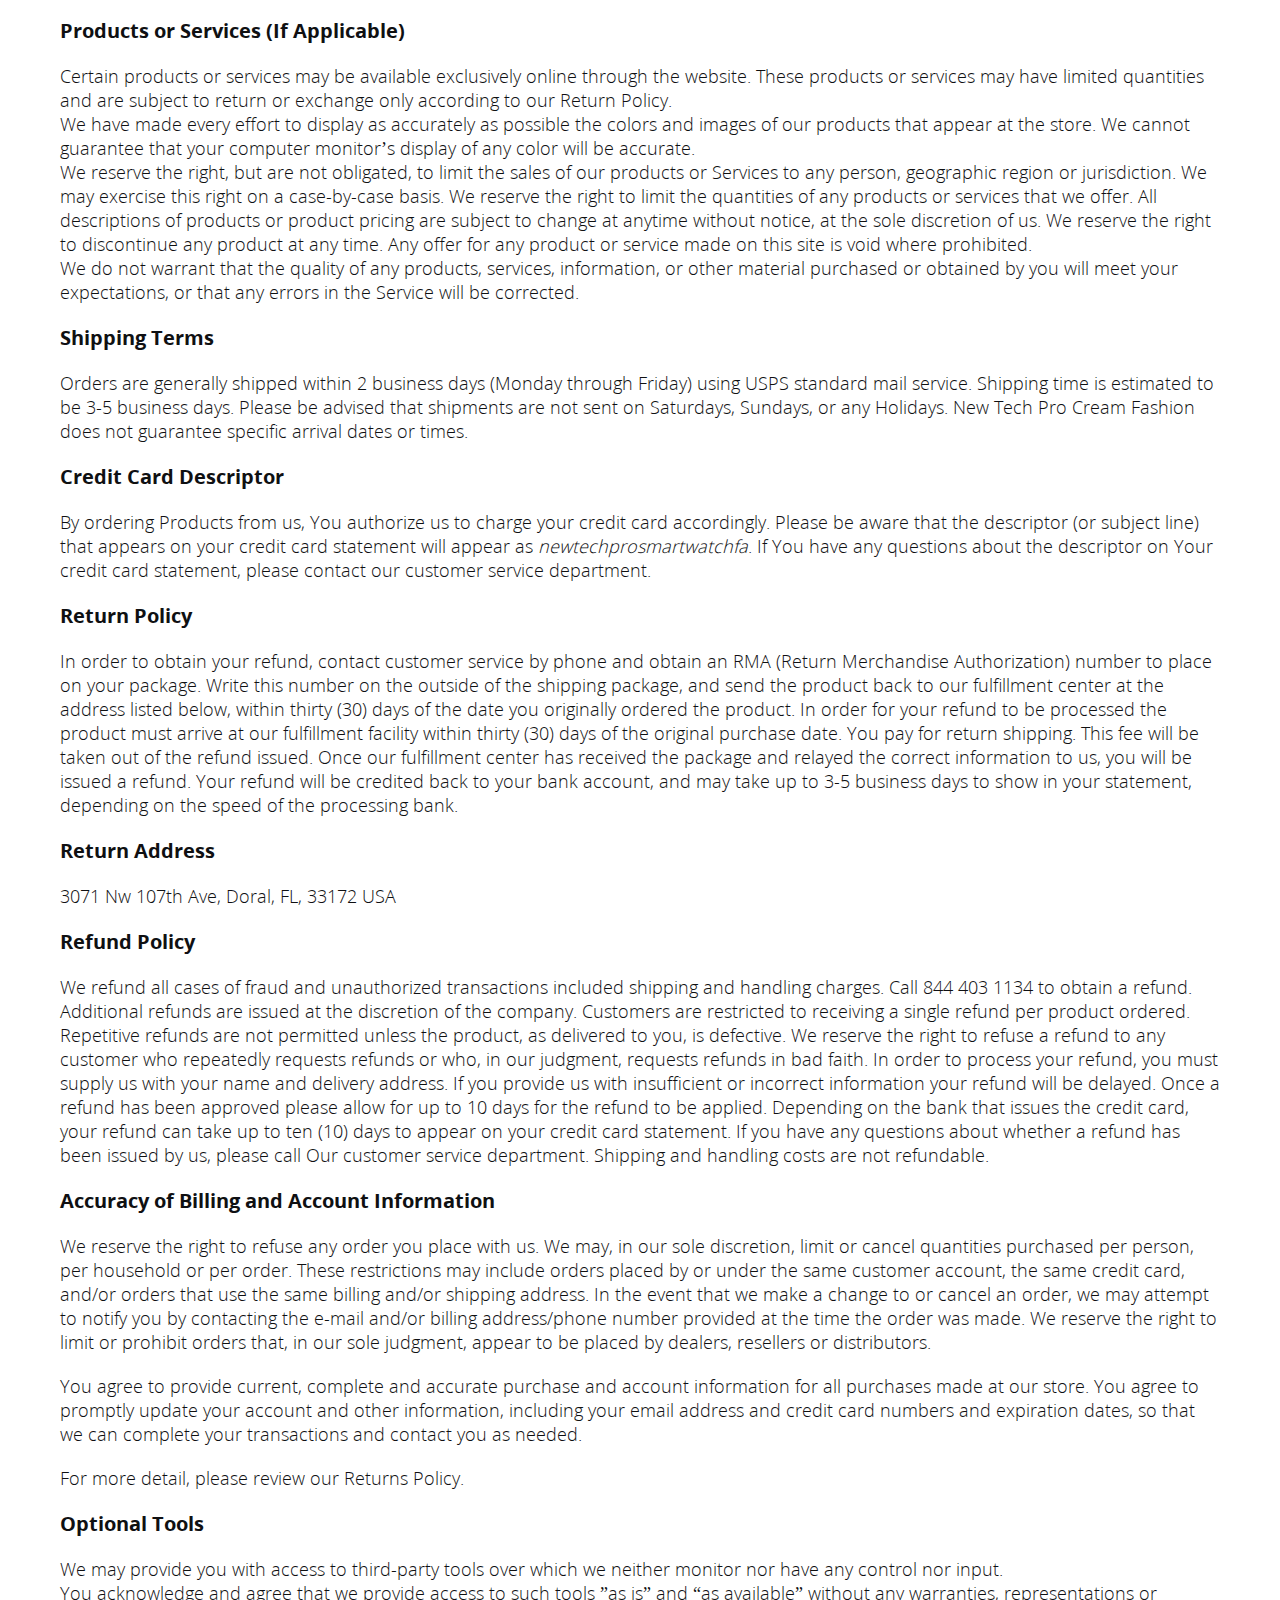
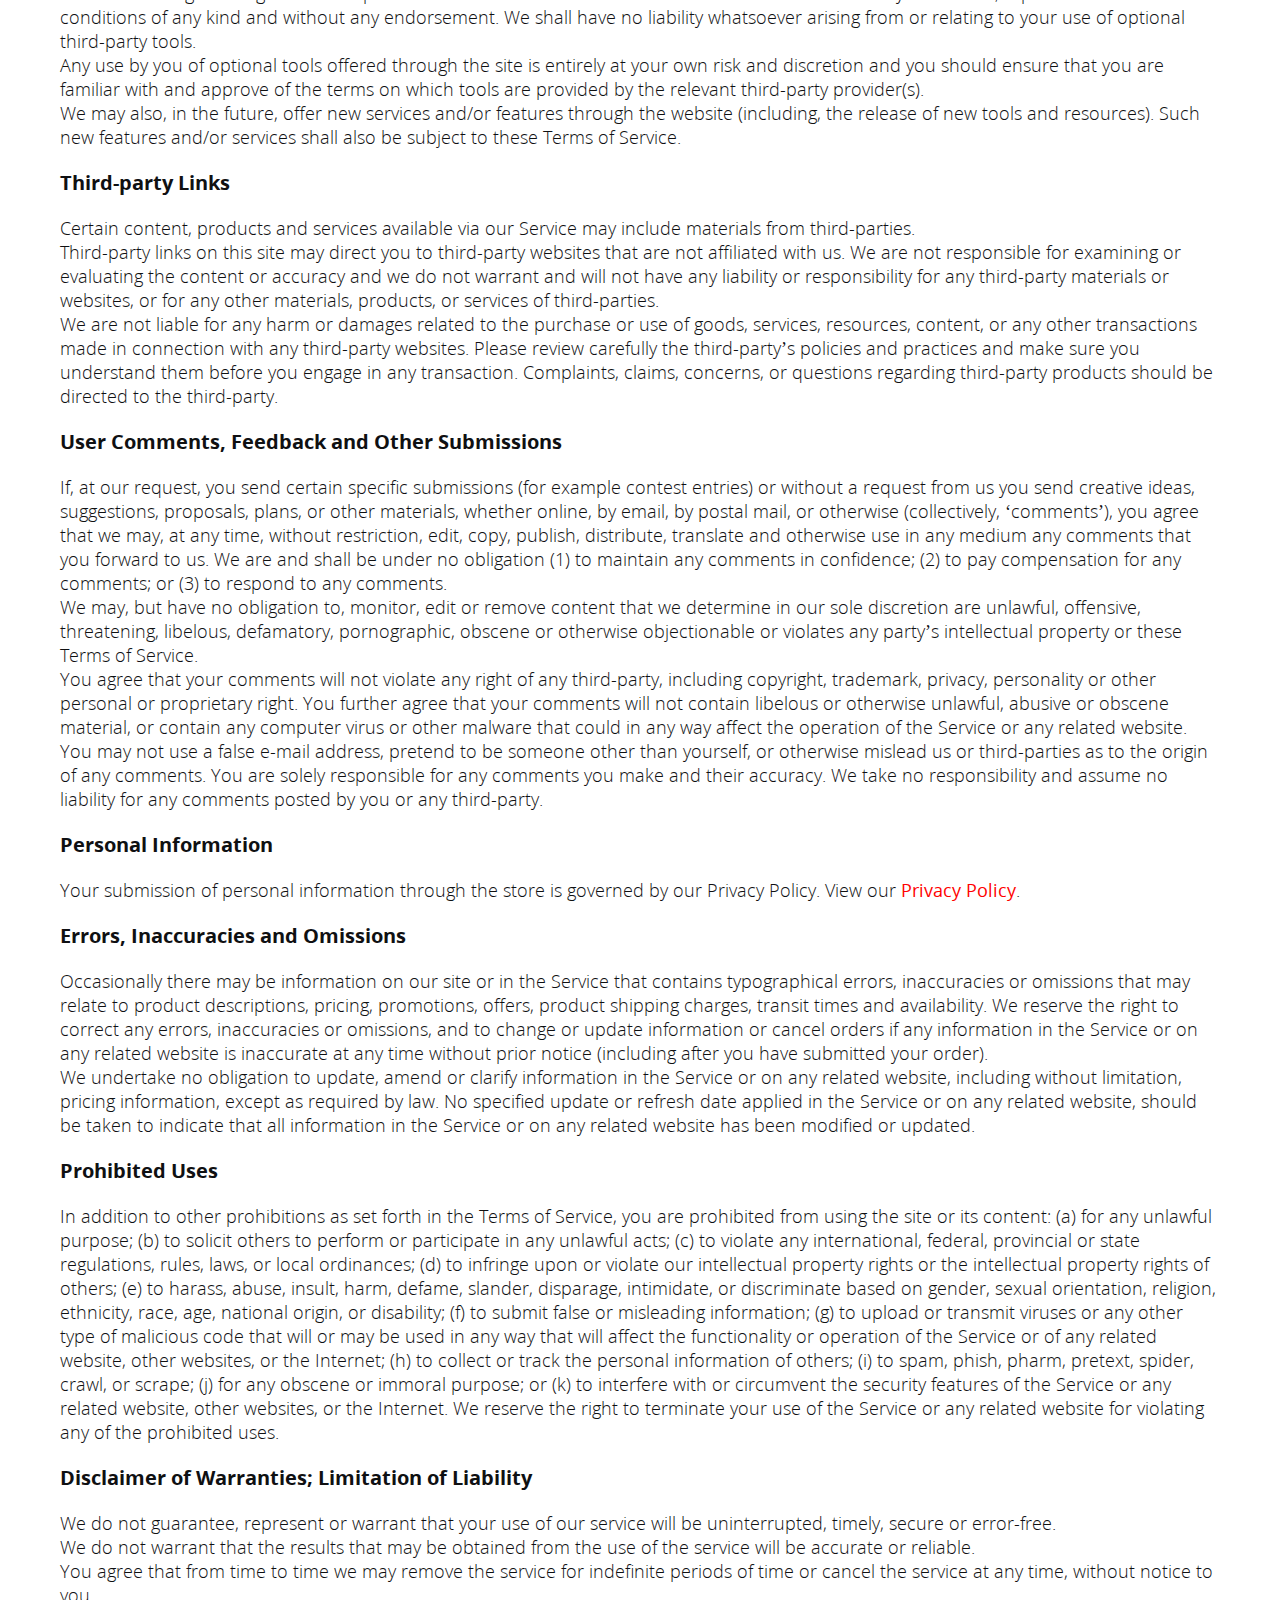
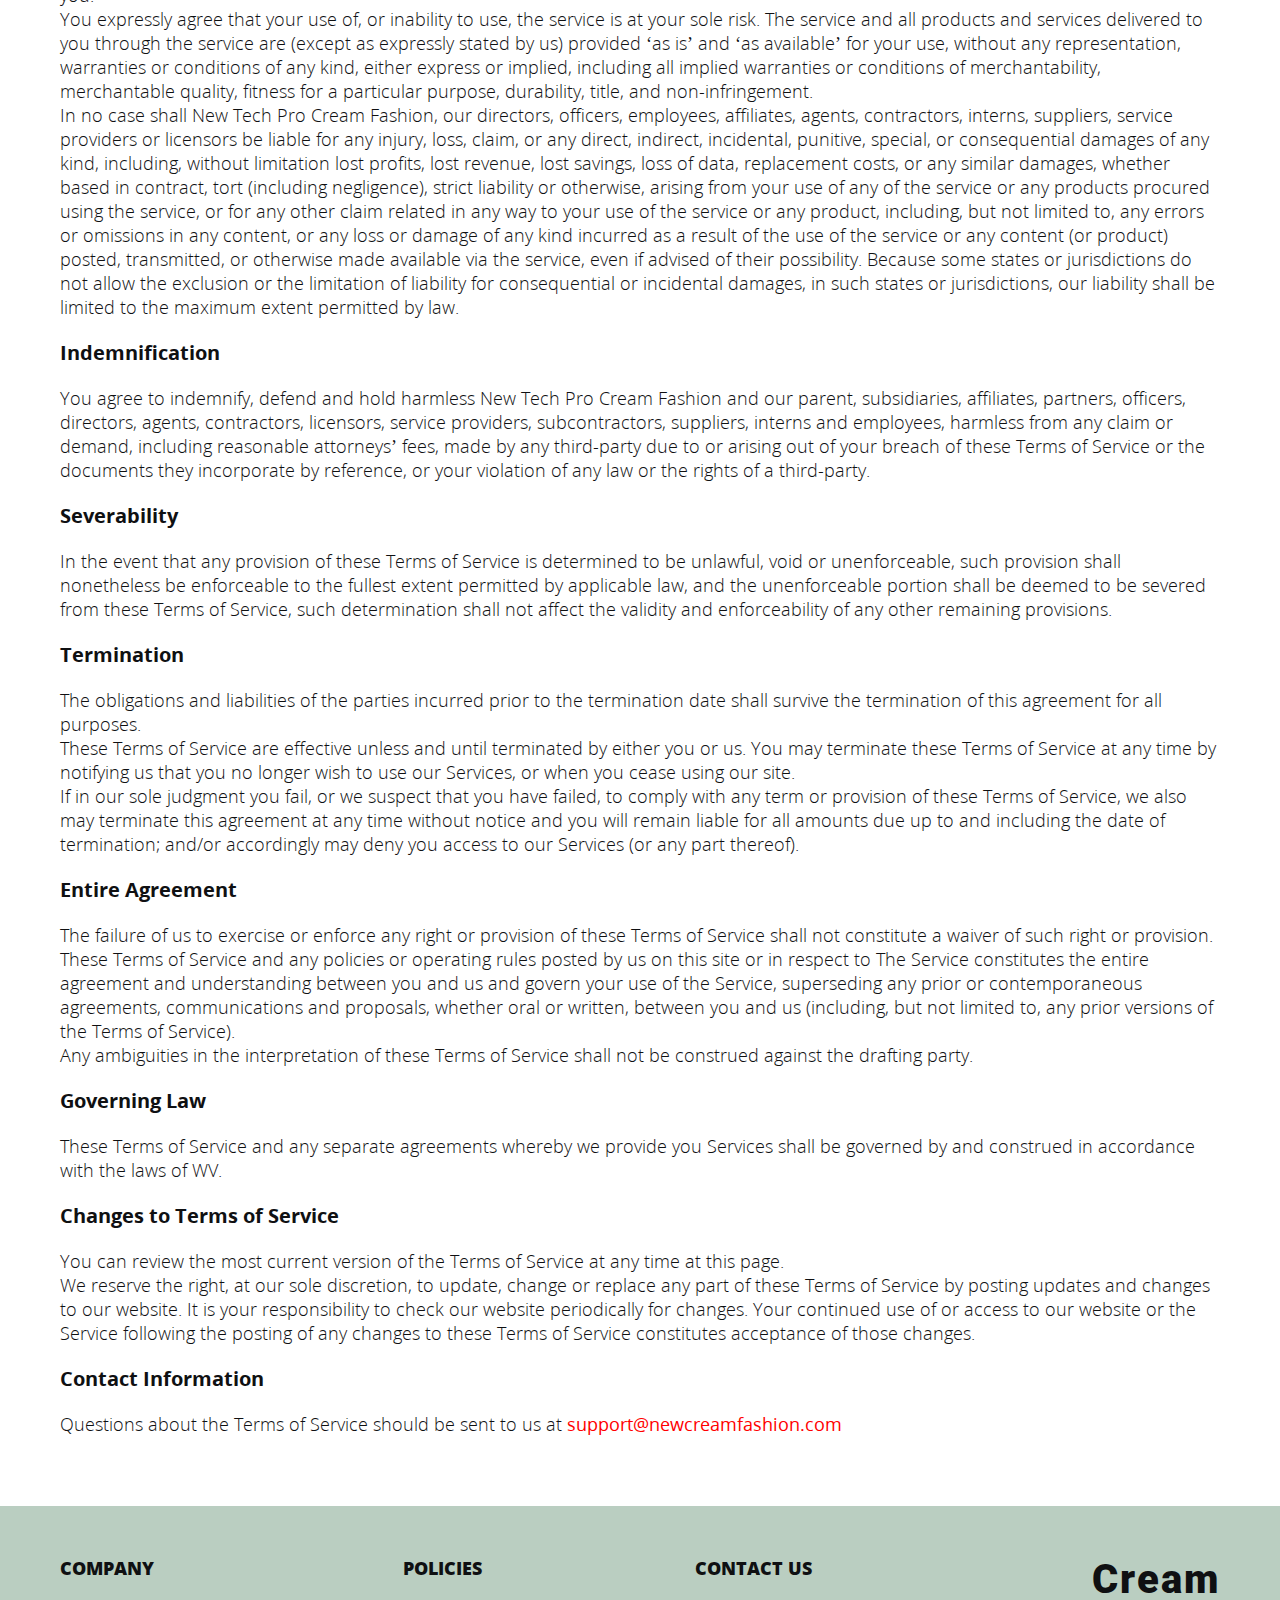
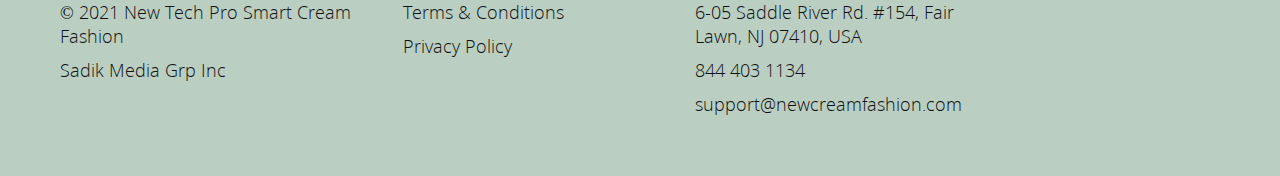
<file: terms.html>
<!DOCTYPE html>
<html lang="en">

<head>
    <meta charset="UTF-8">
    <meta http-equiv="X-UA-Compatible" content="IE=edge">
    <meta name="viewport" content="width=device-width, initial-scale=1.0">
    <link rel="stylesheet" href="./css/style.css">
    <title>Cream</title>
</head>

<body>
    <div class="header__wrapper terms__wrapper">
        <header class="header">
            <a href="./index.html" class="logo">Cream</a>
            <div class="menu">
                <nav class="nav">
                    <ul class="nav__list">
                        <li class="nav__item">
                            <a href="./index.html" class="nav__link">Home</a>
                        </li>
                        <li class="nav__item">
                            <a href="./contact.html" class="nav__link">Contact us</a>
                        </li>
                    </ul>
                </nav>
            </div>

        </header>
    </div>

    <div class="container">
        <section class="terms">
            <h1 class="sub-title">Terms & Conditions</h1>
            <p class="text mb-0">
                <span class="bold">Shipping Prices</span>
            </p>
            <p class="text terms__text-sm-mb">
                <span class="bold">Cream sampler</span> - $5.95
            </p>
            <p class="text mb-0">
                <span class="bold">Product Prices</span>
            </p>
            <p class="text mb-0">
                <span class="bold">1x New Tech Pro Cream Fashion</span> - $19.99 ($25.94 with Cream sampler)
            </p>
            <p class="text mb-0">
                <span class="bold">2x New Tech Pro Cream Fashion</span> - $24.99 ($30.94 with Cream sampler)
            </p>
            <p class="text mb-0">
                <span class="bold">3x New Tech Pro Cream Fashion</span> - $34.95 ($40.90 with Cream sampler)
            </p>
            <p class="text mb-0">
                <span class="bold">4x New Tech Pro Cream Fashion</span> - $35.32 ($41.27 with Cream sampler)
            </p>
            <p class="text mb-0">
                <span class="bold">5x New Tech Pro Cream Fashion</span> - $43.98 ($49.93 with Cream sampler)
            </p>
            <p class="text mb-0">
                <span class="bold">6x New Tech Pro Cream Fashion</span> - $69.99 ($75.94 with Cream sampler)
            </p>
            <p class="text mb-0">
                <span class="bold">7x New Tech Pro Cream Fashion</span> - $79.99 ($85.94 with Cream sampler)
            </p>
            <p class="text mb-0">
                <span class="bold">8x New Tech Pro Cream Fashion</span> - $84.41 ($90.36 with Cream sampler)
            </p>
            <p class="text mb-0">
                <span class="bold">9x New Tech Pro Cream Fashion</span> - $89.99 ($95.94 with Cream sampler)
            </p>
            <p class="text mb-0">
                <span class="bold">10x New Tech Pro Cream Fashion</span> - $109.00 ($114.95 with Cream sampler)
            </p>
            <p class="text terms__text-sm-mb">
                <span class="bold">11x New Tech Pro Cream Fashion</span> - $119.00 ($124.95 with Cream sampler)
            </p>

            <p class="text terms__text--mb">You will see a charge from newtechprosmartwatchfa on your bank
                statement. Our Customer Service department
                reserves the right to offer promo codes for varied price points.</p>
            <p class="policy__subtitle">Member User Agreement</p>
            <p class="text">By placing an order through this website, you agree to the terms and conditions set
                for the below. Please
                read through these terms carefully before placing your order and print a copy for future reference.
                Please
                also read our Privacy Policy regarding personal information provided by you, which is incorporated
                herein by
                reference.</p>
            <p class="text">This website is operated by New Tech Pro Cream Fashion. Throughout the site, the
                terms “we”,
                “us” and “our” refer to New Tech Pro Cream Fashion. Beyond Perfect Pair Active Pro Health
                Tech offers this website, including all information, tools and services available from this site to you,
                the
                user, conditioned upon your acceptance of all terms, conditions, policies and notices stated here.</p>
            <p class="policy__subtitle">General Conditions</p>
            <p class="text">
                We reserve the right to refuse service to anyone for any reason at any time.<br>

                You understand that your content (not including credit card information), may be transferred unencrypted
                and
                involve (a) transmissions over various networks; and (b) changes to conform and adapt to technical
                requirements of connecting networks or devices. Credit card information is always encrypted during
                transfer
                over networks.
                <br>

                You agree not to reproduce, duplicate, copy, sell, resell or exploit any portion of the Service, use of
                the
                Service, or access to the Service or any contact on the website through which the service is provided,
                without express written permission by us.
                <br>

                The headings used in this agreement are included for convenience only and will not limit or otherwise
                affect
                these Terms.

            </p>
            <p class="policy__subtitle">Accuracy, Completeness and Timeliness of Information</p>
            <p class="text">
                We are not responsible if information made available on this site is not accurate, complete or current.
                The
                material on this site is provided for general information only and should not be relied upon or used as
                the
                sole basis for making decisions without consulting primary, more accurate, more complete or more timely
                sources of information. Any reliance on the material on this site is at your own risk.
                <br>

                This site may contain certain historical information. Historical information, necessarily, is not
                current
                and is provided for your reference only. We reserve the right to modify the contents of this site at any
                time, but we have no obligation to update any information on our site. You agree that it is your
                responsibility to monitor changes to our site.

            </p>
            <p class="policy__subtitle">Modifications to the Service and Prices</p>
            <p class="text">
                Prices for our products are subject to change without notice.<br>
                We reserve the right at any time to modify or discontinue the Service (or any part or content thereof)
                without notice at any time.<br>
                We shall not be liable to you or to any third-party for any modification, price change, suspension or
                discontinuance of the Service.

            </p>
            <p class="policy__subtitle">Products or Services (If Applicable)</p>
            <p class="text">
                Certain products or services may be available exclusively online through the website. These products or
                services may have limited quantities and are subject to return or exchange only according to our Return
                Policy.<br>
                We have made every effort to display as accurately as possible the colors and images of our products
                that
                appear at the store. We cannot guarantee that your computer monitor’s display of any color will be
                accurate.<br>
                We reserve the right, but are not obligated, to limit the sales of our products or Services to any
                person,
                geographic region or jurisdiction. We may exercise this right on a case-by-case basis. We reserve the
                right
                to limit the quantities of any products or services that we offer. All descriptions of products or
                product
                pricing are subject to change at anytime without notice, at the sole discretion of us. We reserve the
                right
                to discontinue any product at any time. Any offer for any product or service made on this site is void
                where
                prohibited.<br>
                We do not warrant that the quality of any products, services, information, or other material purchased
                or
                obtained by you will meet your expectations, or that any errors in the Service will be corrected.
            </p>
            <p class="policy__subtitle">Shipping Terms</p>
            <p class="text">
                Orders are generally shipped within 2 business days (Monday through Friday) using USPS standard mail
                service.
                Shipping time is estimated to be 3-5 business days. Please be advised that shipments are not sent on
                Saturdays, Sundays, or any Holidays. New Tech Pro Cream Fashion does not guarantee specific
                arrival dates or times.
            </p>
            <p class="policy__subtitle">Credit Card Descriptor</p>
            <p class="text">
                By ordering Products from us, You authorize us to charge your credit card accordingly. Please be aware
                that
                the descriptor (or subject line) that appears on your credit card statement will appear as
                <i>newtechprosmartwatchfa</i>. If You have any questions about the descriptor on Your credit card
                statement,
                please contact our customer service department.
            </p>
            <p class="policy__subtitle">Return Policy</p>
            <p class="text">
                In order to obtain your refund, contact customer service by phone and obtain an RMA (Return Merchandise
                Authorization) number to place on your package. Write this number on the outside of the shipping
                package,
                and send the product back to our fulfillment center at the address listed below, within thirty (30) days
                of
                the date you originally ordered the product. In order for your refund to be processed the product must
                arrive at our fulfillment facility within thirty (30) days of the original purchase date. You pay for
                return
                shipping. This fee will be taken out of the refund issued. Once our fulfillment center has received the
                package and relayed the correct information to us, you will be issued a refund. Your refund will be
                credited
                back to your bank account, and may take up to 3-5 business days to show in your statement, depending on
                the
                speed of the processing bank.
            </p>
            <p class="policy__subtitle">Return Address</p>
            <p class="text">
                3071 Nw 107th Ave, Doral, FL, 33172 USA
            </p>
            <p class="policy__subtitle">Refund Policy</p>
            <p class="text">
                We refund all cases of fraud and unauthorized transactions included shipping and handling charges. Call
                844 403 1134 to obtain a refund. Additional refunds are issued at the discretion of the company.
                Customers are restricted to receiving a single refund per product ordered. Repetitive refunds are not
                permitted unless the product, as delivered to you, is defective. We reserve the right to refuse a refund
                to
                any customer who repeatedly requests refunds or who, in our judgment, requests refunds in bad faith. In
                order to process your refund, you must supply us with your name and delivery address. If you provide us
                with
                insufficient or incorrect information your refund will be delayed. Once a refund has been approved
                please
                allow for up to 10 days for the refund to be applied. Depending on the bank that issues the credit card,
                your refund can take up to ten (10) days to appear on your credit card statement. If you have any
                questions
                about whether a refund has been issued by us, please call Our customer service department. Shipping and
                handling costs are not refundable.
            </p>
            <p class="policy__subtitle">Accuracy of Billing and Account Information</p>
            <p class="text">
                We reserve the right to refuse any order you place with us. We may, in our sole discretion, limit or
                cancel
                quantities purchased per person, per household or per order. These restrictions may include orders
                placed by
                or under the same customer account, the same credit card, and/or orders that use the same billing and/or
                shipping address. In the event that we make a change to or cancel an order, we may attempt to notify you
                by
                contacting the e-mail and/or billing address/phone number provided at the time the order was made. We
                reserve the right to limit or prohibit orders that, in our sole judgment, appear to be placed by
                dealers,
                resellers or distributors.
            </p>
            <p class="text">
                You agree to provide current, complete and accurate purchase and account information for all purchases
                made
                at our store. You agree to promptly update your account and other information, including your email
                address
                and credit card numbers and expiration dates, so that we can complete your transactions and contact you
                as
                needed.
            </p>
            <p class="text">
                For more detail, please review our Returns Policy.
            </p>
            <p class="policy__subtitle">Optional Tools</p>
            <p class="text">
                We may provide you with access to third-party tools over which we neither monitor nor have any control
                nor
                input.<br>
                You acknowledge and agree that we provide access to such tools ”as is” and “as available” without any
                warranties, representations or conditions of any kind and without any endorsement. We shall have no
                liability whatsoever arising from or relating to your use of optional third-party tools.<br>
                Any use by you of optional tools offered through the site is entirely at your own risk and discretion
                and
                you should ensure that you are familiar with and approve of the terms on which tools are provided by the
                relevant third-party provider(s).<br>
                We may also, in the future, offer new services and/or features through the website (including, the
                release
                of new tools and resources). Such new features and/or services shall also be subject to these Terms of
                Service.
            </p>
            <p class="policy__subtitle">Third-party Links</p>
            <p class="text">
                Certain content, products and services available via our Service may include materials from
                third-parties.<br>
                Third-party links on this site may direct you to third-party websites that are not affiliated with us.
                We
                are not responsible for examining or evaluating the content or accuracy and we do not warrant and will
                not
                have any liability or responsibility for any third-party materials or websites, or for any other
                materials,
                products, or services of third-parties.<br>
                We are not liable for any harm or damages related to the purchase or use of goods, services, resources,
                content, or any other transactions made in connection with any third-party websites. Please review
                carefully
                the third-party’s policies and practices and make sure you understand them before you engage in any
                transaction. Complaints, claims, concerns, or questions regarding third-party products should be
                directed to
                the third-party.
            </p>
            <p class="policy__subtitle">User Comments, Feedback and Other Submissions</p>
            <p class="text">
                If, at our request, you send certain specific submissions (for example contest entries) or without a
                request
                from us you send creative ideas, suggestions, proposals, plans, or other materials, whether online, by
                email, by postal mail, or otherwise (collectively, ‘comments’), you agree that we may, at any
                time, without restriction, edit, copy, publish, distribute, translate and otherwise use in any medium
                any
                comments that you forward to us. We are and shall be under no obligation (1) to maintain any comments in
                confidence; (2) to pay compensation for any comments; or (3) to respond to any comments.<br>
                We may, but have no obligation to, monitor, edit or remove content that we determine in our sole
                discretion
                are unlawful, offensive, threatening, libelous, defamatory, pornographic, obscene or otherwise
                objectionable
                or violates any party’s intellectual property or these Terms of Service.<br>
                You agree that your comments will not violate any right of any third-party, including copyright,
                trademark,
                privacy, personality or other personal or proprietary right. You further agree that your comments will
                not
                contain libelous or otherwise unlawful, abusive or obscene material, or contain any computer virus or
                other
                malware that could in any way affect the operation of the Service or any related website. You may not
                use a
                false e-mail address, pretend to be someone other than yourself, or otherwise mislead us or
                third-parties as
                to the origin of any comments. You are solely responsible for any comments you make and their accuracy.
                We
                take no responsibility and assume no liability for any comments posted by you or any third-party.
            </p>
            <p class="policy__subtitle">Personal Information</p>
            <p class="text">
                Your submission of personal information through the store is governed by our Privacy Policy. View our <a
                    class="policy__link" href="./policy.html">Privacy Policy</a>.
            </p>
            <p class="policy__subtitle">Errors, Inaccuracies and Omissions</p>
            <p class="text">
                Occasionally there may be information on our site or in the Service that contains typographical errors,
                inaccuracies or omissions that may relate to product descriptions, pricing, promotions, offers, product
                shipping charges, transit times and availability. We reserve the right to correct any errors,
                inaccuracies
                or omissions, and to change or update information or cancel orders if any information in the Service or
                on
                any related website is inaccurate at any time without prior notice (including after you have submitted
                your
                order).<br>
                We undertake no obligation to update, amend or clarify information in the Service or on any related
                website,
                including without limitation, pricing information, except as required by law. No specified update or
                refresh
                date applied in the Service or on any related website, should be taken to indicate that all information
                in
                the Service or on any related website has been modified or updated.
            </p>
            <p class="policy__subtitle">Prohibited Uses</p>
            <p class="text">
                In addition to other prohibitions as set forth in the Terms of Service, you are prohibited from using
                the
                site or its content: (a) for any unlawful purpose; (b) to solicit others to perform or participate in
                any
                unlawful acts; (c) to violate any international, federal, provincial or state regulations, rules, laws,
                or
                local ordinances; (d) to infringe upon or violate our intellectual property rights or the intellectual
                property rights of others; (e) to harass, abuse, insult, harm, defame, slander, disparage, intimidate,
                or
                discriminate based on gender, sexual orientation, religion, ethnicity, race, age, national origin, or
                disability; (f) to submit false or misleading information; (g) to upload or transmit viruses or any
                other
                type of malicious code that will or may be used in any way that will affect the functionality or
                operation
                of the Service or of any related website, other websites, or the Internet; (h) to collect or track the
                personal information of others; (i) to spam, phish, pharm, pretext, spider, crawl, or scrape; (j) for
                any
                obscene or immoral purpose; or (k) to interfere with or circumvent the security features of the Service
                or
                any related website, other websites, or the Internet. We reserve the right to terminate your use of the
                Service or any related website for violating any of the prohibited uses.
            </p>
            <p class="policy__subtitle">Disclaimer of Warranties; Limitation of Liability</p>
            <p class="text">
                We do not guarantee, represent or warrant that your use of our service will be uninterrupted, timely,
                secure
                or error-free.<br>
                We do not warrant that the results that may be obtained from the use of the service will be accurate or
                reliable.<br>
                You agree that from time to time we may remove the service for indefinite periods of time or cancel the
                service at any time, without notice to you.<br>
                You expressly agree that your use of, or inability to use, the service is at your sole risk. The service
                and
                all products and services delivered to you through the service are (except as expressly stated by us)
                provided ‘as is’ and ‘as available’ for your use, without any representation,
                warranties or conditions of any kind, either express or implied, including all implied warranties or
                conditions of merchantability, merchantable quality, fitness for a particular purpose, durability,
                title,
                and non-infringement.<br>
                In no case shall New Tech Pro Cream Fashion, our directors, officers, employees, affiliates,
                agents, contractors, interns, suppliers, service providers or licensors be liable for any injury, loss,
                claim, or any direct, indirect, incidental, punitive, special, or consequential damages of any kind,
                including, without limitation lost profits, lost revenue, lost savings, loss of data, replacement costs,
                or
                any similar damages, whether based in contract, tort (including negligence), strict liability or
                otherwise,
                arising from your use of any of the service or any products procured using the service, or for any other
                claim related in any way to your use of the service or any product, including, but not limited to, any
                errors or omissions in any content, or any loss or damage of any kind incurred as a result of the use of
                the
                service or any content (or product) posted, transmitted, or otherwise made available via the service,
                even
                if advised of their possibility. Because some states or jurisdictions do not allow the exclusion or the
                limitation of liability for consequential or incidental damages, in such states or jurisdictions, our
                liability shall be limited to the maximum extent permitted by law.
            </p>
            <p class="policy__subtitle">Indemnification</p>
            <p class="text">
                You agree to indemnify, defend and hold harmless New Tech Pro Cream Fashion and our parent,
                subsidiaries, affiliates, partners, officers, directors, agents, contractors, licensors, service
                providers,
                subcontractors, suppliers, interns and employees, harmless from any claim or demand, including
                reasonable
                attorneys’ fees, made by any third-party due to or arising out of your breach of these Terms of Service
                or
                the documents they incorporate by reference, or your violation of any law or the rights of a
                third-party.

            </p>
            <p class="policy__subtitle">Severability</p>
            <p class="text">
                In the event that any provision of these Terms of Service is determined to be unlawful, void or
                unenforceable, such provision shall nonetheless be enforceable to the fullest extent permitted by
                applicable
                law, and the unenforceable portion shall be deemed to be severed from these Terms of Service, such
                determination shall not affect the validity and enforceability of any other remaining provisions.
            </p>
            <p class="policy__subtitle">Termination</p>
            <p class="text">
                The obligations and liabilities of the parties incurred prior to the termination date shall survive the
                termination of this agreement for all purposes.<br>
                These Terms of Service are effective unless and until terminated by either you or us. You may terminate
                these Terms of Service at any time by notifying us that you no longer wish to use our Services, or when
                you
                cease using our site.<br>
                If in our sole judgment you fail, or we suspect that you have failed, to comply with any term or
                provision
                of these Terms of Service, we also may terminate this agreement at any time without notice and you will
                remain liable for all amounts due up to and including the date of termination; and/or accordingly may
                deny
                you access to our Services (or any part thereof).
            </p>
            <p class="policy__subtitle">Entire Agreement</p>
            <p class="text">
                The failure of us to exercise or enforce any right or provision of these Terms of Service shall not
                constitute a waiver of such right or provision.<br>
                These Terms of Service and any policies or operating rules posted by us on this site or in respect to
                The
                Service constitutes the entire agreement and understanding between you and us and govern your use of the
                Service, superseding any prior or contemporaneous agreements, communications and proposals, whether oral
                or
                written, between you and us (including, but not limited to, any prior versions of the Terms of
                Service).<br>
                Any ambiguities in the interpretation of these Terms of Service shall not be construed against the
                drafting
                party.
            </p>
            <p class="policy__subtitle">Governing Law</p>
            <p class="text">
                These Terms of Service and any separate agreements whereby we provide you Services shall be governed by
                and
                construed in accordance with the laws of WV.
            </p>
            <p class="policy__subtitle">Changes to Terms of Service</p>
            <p class="text">
                You can review the most current version of the Terms of Service at any time at this page.<br>
                We reserve the right, at our sole discretion, to update, change or replace any part of these Terms of
                Service by posting updates and changes to our website. It is your responsibility to check our website
                periodically for changes. Your continued use of or access to our website or the Service following the
                posting of any changes to these Terms of Service constitutes acceptance of those changes.
            </p>
            <p class="policy__subtitle">Contact Information</p>
            <p class="text">
                Questions about the Terms of Service should be sent to us at
                <a target="_blank" class="policy__link"
                    href="mailto:support@newcreamfashion.com">support@newcreamfashion.com
                </a>
            </p>
        </section>
    </div>

    <div class="footer__wrapper ">
        <div class="container">
            <footer class="footer">
                <ul class="footer__list">
                    <li class="footer__item">
                        <ul class="footer__sublist">
                            <li class="footer__subitem">
                                <h4 class="footer__title">Company</h4>
                            </li>
                            <li class="footer__subitem">
                                <p class="text footer__text">© 2021 New Tech Pro Smart Cream Fashion</p>
                            </li>
                            <li class="footer__subitem">
                                <p class="text footer__text">Sadik Media Grp Inc</p>
                            </li>
                        </ul>
                    </li>
                    <li class="footer__item">
                        <ul class="footer__sublist">
                            <li class="footer__subitem">
                                <h4 class="footer__title">Policies</h4>
                            </li>
                            <li class="footer__subitem">
                                <a href="./terms.html" class="text footer__link">Terms & Conditions</a>
                            </li>
                            <li class="footer__subitem">
                                <a href="./policy.html" class="text footer__link">Privacy Policy</a>
                            </li>
                        </ul>
                    </li>
                    <li class="footer__item">
                        <ul class="footer__sublist">
                            <li class="footer__subitem">
                                <h4 class="footer__title">Contact us</h4>
                            </li>
                            <li class="footer__subitem">
                                <span class="text footer__text">6-05 Saddle River Rd. #154, Fair Lawn, NJ 07410,
                                    USA</span>
                            </li>
                            <li class="footer__subitem">
                                <a href="tel:844 403 1134" class="text footer__link">844 403 1134</a>
                            </li>
                            <li class="footer__subitem">
                                <a href="mailto:support@newcreamfashion.com"
                                    class="text footer__link">support@newcreamfashion.com</a>
                            </li>
                        </ul>
                    </li>
                </ul>
                <a href="./index.html" class="footer__logo-link">Cream</a>
            </footer>
        </div>
    </div>

</body>

</html>
</file>
<file: css/style.css>
@import './fonts.css';
@import './vars.css';
@import './utils.css';
@import './header.css';
@import './footer.css';
@import './hero.css';
@import './about.css';
@import './info.css';
@import './bottom.css';
@import './policy.css';
@import './terms.css';
@import './contact.css';
@import './buy.css';
</file>
